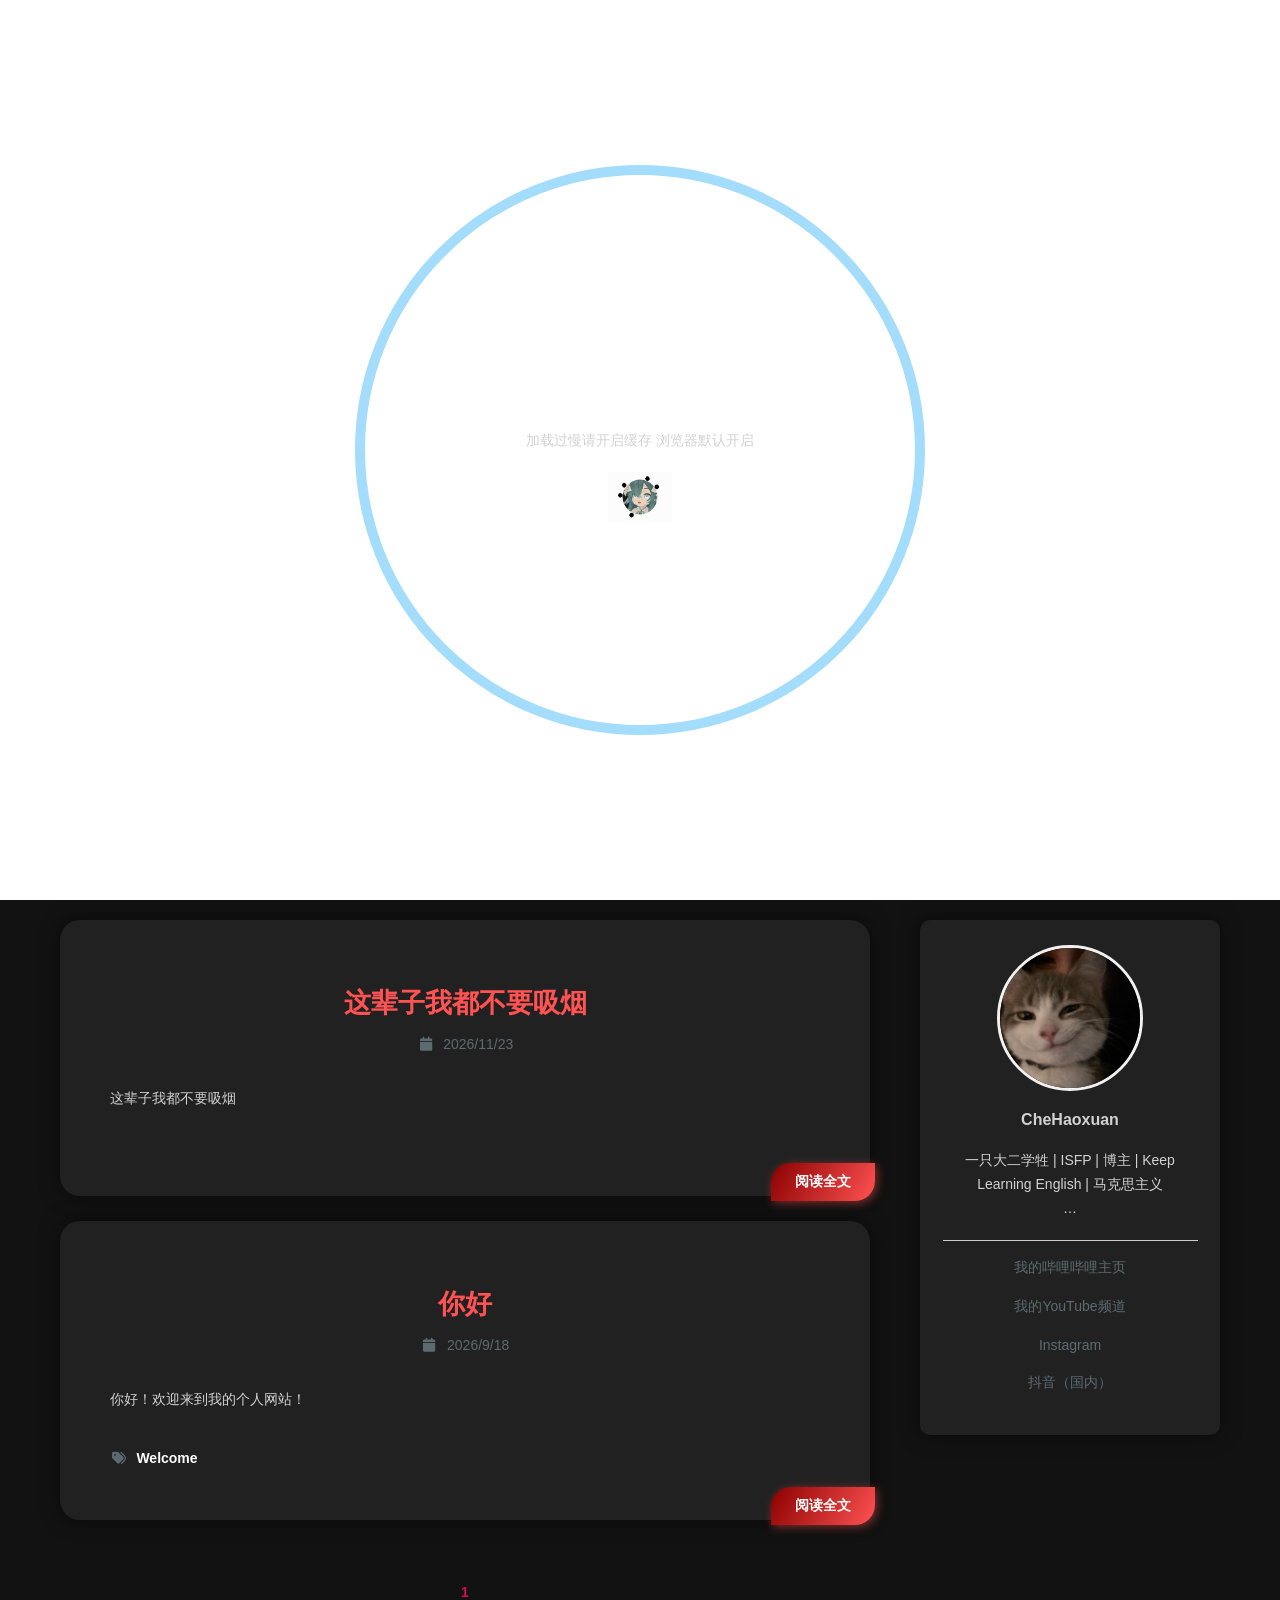
<file: index.html>
<!DOCTYPE html>
<html lang="zh">
<head>
    <meta charset="utf-8" />
    <title>Che&#39;s Terminal</title>
    <meta name="author" content="CheHaoxuan" />
    <meta name="description" content="向着星辰与深渊，欢迎来到车车的个人博客网站。" />
    <meta name="keywords" content="" />
    <meta
        name="viewport"
        content="width=device-width, initial-scale=1.0, maximum-scale=1.0, user-scalable=0"
    />
    <link rel="icon" href="/images/avatar.jpg" />
    <link rel="manifest" href="/manifest.webmanifest" />
    <meta name="theme-color" content="#121212" />
    <meta name="mobile-web-app-capable" content="yes" />
    <meta name="apple-mobile-web-app-capable" content="yes" />
    <meta name="apple-mobile-web-app-status-bar-style" content="black" />
    <meta name="apple-mobile-web-app-title" content="Che's Terminal" />
    <link rel="apple-touch-icon" sizes="180x180" href="/icons/icon-180.png" />
    <link rel="preconnect" href="https://s4.zstatic.net" />
<script src="https://s4.zstatic.net/ajax/libs/vue/3.3.7/vue.global.prod.min.js"></script>
<link rel="stylesheet" href="https://s4.zstatic.net/ajax/libs/font-awesome/6.4.2/css/all.min.css" />
<link rel="preconnect" href="https://fonts.googleapis.cn" />
<link rel="preconnect" href="https://fonts.gstatic.cn" crossorigin />
<link
    rel="stylesheet"
    href="https://fonts.googleapis.cn/css2?family=Fira+Code:wght@400;500;600;700&family=Lexend:wght@400;500;600;700;800;900&family=Noto+Sans+SC:wght@400;500;600;700;800;900&display=swap"
/>
<script> const mixins = {}; </script>

<script src="https://polyfill.alicdn.com/v3/polyfill.min.js?features=default"></script>


<script src="https://s4.zstatic.net/ajax/libs/highlight.js/11.9.0/highlight.min.js"></script>
<script src="https://s4.zstatic.net/ajax/libs/highlightjs-line-numbers.js/2.8.0/highlightjs-line-numbers.min.js"></script>
<link
    rel="stylesheet"
    href="https://s4.zstatic.net/ajax/libs/highlight.js/11.9.0/styles/github.min.css"
/>
<script src="/js/lib/highlight.js"></script>



<script src="/js/lib/preview.js"></script>





<script src="/js/lib/home.js"></script>

<link rel="stylesheet" href="/css/main.css?v=20261123" />

<meta name="generator" content="Hexo 8.1.2"></head>
<body>
    <div id="layout">
        <transition name="fade">
            <div id="loading" v-show="loading">
                <div id="loading-circle">
                    <h2>LOADING</h2>
                    <p>加载过慢请开启缓存 浏览器默认开启</p>
                    <img src="/images/loading.gif" />
                </div>
            </div>
        </transition>
        <div id="menu" :class="{ hidden: hiddenMenu, 'menu-color': menuColor}">
    <nav id="desktop-menu">
        <a class="title" href="/">
            <span>CHE&#39;S TERMINAL</span>
        </a>
        
        <a href="/">
            <i class="fa-solid fa-house fa-fw"></i>
            <span>&ensp;主页</span>
        </a>
        
        <a href="/archives">
            <i class="fa-solid fa-box-archive fa-fw"></i>
            <span>&ensp;所有文章</span>
        </a>
        
        <a href="/categories">
            <i class="fa-solid fa-bookmark fa-fw"></i>
            <span>&ensp;书签页</span>
        </a>
        
        <a href="/software">
            <i class="fa-solid fa-toolbox fa-fw"></i>
            <span>&ensp;软件分享</span>
        </a>
        
        <a href="/about">
            <i class="fa-solid fa-id-card fa-fw"></i>
            <span>&ensp;关于本站</span>
        </a>
        
    </nav>
    <nav id="mobile-menu">
        <div class="title" @click="showMenuItems = !showMenuItems">
            <i class="fa-solid fa-bars fa-fw"></i>
            <span>&emsp;CHE&#39;S TERMINAL</span>
        </div>
        <transition name="slide">
            <div class="items" v-show="showMenuItems">
                
                <a href="/">
                    <div class="item">
                        <div style="min-width: 20px; max-width: 50px; width: 10%">
                            <i class="fa-solid fa-house fa-fw"></i>
                        </div>
                        <div style="min-width: 100px; max-width: 150%; width: 20%">主页</div>
                    </div>
                </a>
                
                <a href="/archives">
                    <div class="item">
                        <div style="min-width: 20px; max-width: 50px; width: 10%">
                            <i class="fa-solid fa-box-archive fa-fw"></i>
                        </div>
                        <div style="min-width: 100px; max-width: 150%; width: 20%">所有文章</div>
                    </div>
                </a>
                
                <a href="/categories">
                    <div class="item">
                        <div style="min-width: 20px; max-width: 50px; width: 10%">
                            <i class="fa-solid fa-bookmark fa-fw"></i>
                        </div>
                        <div style="min-width: 100px; max-width: 150%; width: 20%">书签页</div>
                    </div>
                </a>
                
                <a href="/software">
                    <div class="item">
                        <div style="min-width: 20px; max-width: 50px; width: 10%">
                            <i class="fa-solid fa-toolbox fa-fw"></i>
                        </div>
                        <div style="min-width: 100px; max-width: 150%; width: 20%">软件分享</div>
                    </div>
                </a>
                
                <a href="/about">
                    <div class="item">
                        <div style="min-width: 20px; max-width: 50px; width: 10%">
                            <i class="fa-solid fa-id-card fa-fw"></i>
                        </div>
                        <div style="min-width: 100px; max-width: 150%; width: 20%">关于本站</div>
                    </div>
                </a>
                
            </div>
        </transition>
    </nav>
</div>
<transition name="fade">
    <div id="menu-curtain" @click="showMenuItems = !showMenuItems" v-show="showMenuItems"></div>
</transition>

        <div id="main" :class="loading ? 'into-enter-from': 'into-enter-active'">
            <div id="home-head">
    <div
        id="home-background"
        ref="homeBackground"
        data-images="/images/background.jpg"
    ></div>
    <div id="home-info" @click="homeClick">
        <span class="loop"></span>
        <span class="loop"></span>
        <span class="loop"></span>
        <span class="loop"></span>
        <span class="info">
            <div class="wrap">
                <h1>Che&#39;s Terminal</h1>
                <h3>Welcome to the Website of Che</h3>
                <h5>向着星辰与深渊，欢迎来到车车的个人博客网站。</h5>
            </div>
        </span>
    </div>
</div>
<div
    id="home-posts-wrap"
    ref="homePostsWrap"
    true
>
    <div id="home-posts">
        

<div class="post">
    <a href="/2026/11/23/%E8%BF%99%E8%BE%88%E5%AD%90%E6%88%91%E9%83%BD%E4%B8%8D%E8%A6%81%E5%90%B8%E7%83%9F/">
        <h2 class="post-title">这辈子我都不要吸烟</h2>
    </a>
    <div class="category-and-date">
        
        <span class="date">
            <span class="icon">
                <i class="fa-solid fa-calendar fa-fw"></i>
            </span>
            2026/11/23
        </span>
        
        
    </div>
    <div class="description">
        <div class="content" v-pre>
            
            <p>这辈子我都不要吸烟</p>

            
        </div>
    </div>
    <div class="post-tags">
        
        
        
    </div>
    <a href="/2026/11/23/%E8%BF%99%E8%BE%88%E5%AD%90%E6%88%91%E9%83%BD%E4%B8%8D%E8%A6%81%E5%90%B8%E7%83%9F/" class="go-post">阅读全文</a>
</div>

<div class="post">
    <a href="/2026/09/18/%E4%BD%A0%E5%A5%BD%E5%91%80/">
        <h2 class="post-title">你好</h2>
    </a>
    <div class="category-and-date">
        
        <span class="date">
            <span class="icon">
                <i class="fa-solid fa-calendar fa-fw"></i>
            </span>
            2026/9/18
        </span>
        
        
    </div>
    <div class="description">
        <div class="content" v-pre>
            
            <p>你好！欢迎来到我的个人网站！</p>

            
        </div>
    </div>
    <div class="post-tags">
        
        <span class="icon">
            <i class="fa-solid fa-tags fa-fw"></i>
        </span>
        
        
        
        <span class="tag">
            
            <a href="/tags/Welcome/" style="color: #ffffff">Welcome</a>
        </span>
        
    </div>
    <a href="/2026/09/18/%E4%BD%A0%E5%A5%BD%E5%91%80/" class="go-post">阅读全文</a>
</div>


        <div class="page-current">
    
    <span class="current">1</span>
    
    
    
    
</div>

    </div>
    
    <div id="home-card">
        <div id="card-style">
    <div id="card-div">
        <div class="avatar">
            <img src="/images/avatar.jpg" alt="avatar" />
        </div>
        <div class="name">CheHaoxuan</div>
        <div class="description">
            <p>一只大二学牲 | ISFP | 博主 | Keep Learning English | 马克思主义<br>…</p>

        </div>
        
        
        <div class="friend-links">
            
            <div class="friend-link">
                <a target="_blank" rel="noopener" href="https://space.bilibili.com/166542404">我的哔哩哔哩主页</a>
            </div>
            
            <div class="friend-link">
                <a target="_blank" rel="noopener" href="https://www.youtube.com/@CheHaoxuan">我的YouTube频道</a>
            </div>
            
            <div class="friend-link">
                <a target="_blank" rel="noopener" href="https://www.instagram.com/chehaoxuan0328">Instagram</a>
            </div>
            
            <div class="friend-link">
                <a target="_blank" rel="noopener" href="https://v.douyin.com/QhON5Tm0ZVA/">抖音（国内）</a>
            </div>
            
        </div>
        
    </div>
</div>

    </div>
    
</div>

            <footer id="footer">
    <div id="footer-wrap">
        <div>
            &copy;
            2022 - 2026 Che&#39;s Terminal
            <span id="footer-icon">
                <i class="fa-solid fa-font-awesome fa-fw"></i>
            </span>
            &commat;CheHaoxuan
        </div>
        <div>
            Based on the <a target="_blank" rel="noopener" href="https://hexo.io">Hexo Engine</a> &amp;
            <a target="_blank" rel="noopener" href="https://github.com/theme-particlex/hexo-theme-particlex">ParticleX Theme</a>
        </div>
        
    </div>
</footer>

        </div>
        
        <transition name="fade">
            <div id="preview" ref="preview" v-show="previewShow">
                <img id="preview-content" ref="previewContent" />
            </div>
        </transition>
        
    </div>
    <script src="/js/main.js"></script>
    
    
    <script>
        if ("serviceWorker" in navigator) {
            window.addEventListener("load", () => {
                navigator.serviceWorker.register("/sw.js").catch(() => {});
            });
        }
    </script>
</body>
</html>
</file>
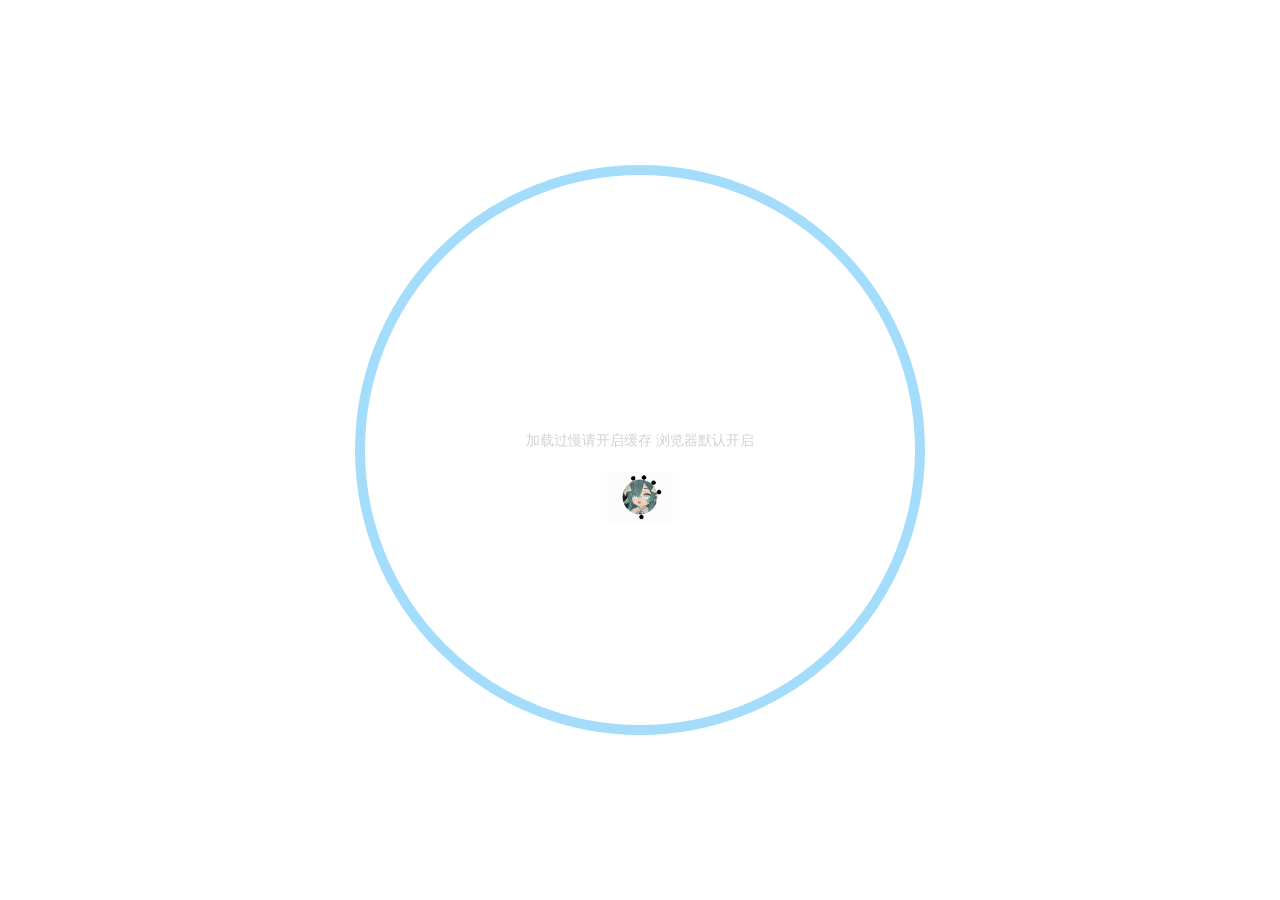
<file: about/index.html>
<!DOCTYPE html>
<html lang="zh">
<head>
    <meta charset="utf-8" />
    <title>关于本站 | Che&#39;s Terminal</title>
    <meta name="author" content="CheHaoxuan" />
    <meta name="description" content="向着星辰与深渊，欢迎来到车车的个人博客网站。" />
    <meta name="keywords" content="" />
    <meta
        name="viewport"
        content="width=device-width, initial-scale=1.0, maximum-scale=1.0, user-scalable=0"
    />
    <link rel="icon" href="/images/avatar.jpg" />
    <link rel="manifest" href="/manifest.webmanifest" />
    <meta name="theme-color" content="#121212" />
    <meta name="mobile-web-app-capable" content="yes" />
    <meta name="apple-mobile-web-app-capable" content="yes" />
    <meta name="apple-mobile-web-app-status-bar-style" content="black" />
    <meta name="apple-mobile-web-app-title" content="Che's Terminal" />
    <link rel="apple-touch-icon" sizes="180x180" href="/icons/icon-180.png" />
    <link rel="preconnect" href="https://s4.zstatic.net" />
<script src="https://s4.zstatic.net/ajax/libs/vue/3.3.7/vue.global.prod.min.js"></script>
<link rel="stylesheet" href="https://s4.zstatic.net/ajax/libs/font-awesome/6.4.2/css/all.min.css" />
<link rel="preconnect" href="https://fonts.googleapis.cn" />
<link rel="preconnect" href="https://fonts.gstatic.cn" crossorigin />
<link
    rel="stylesheet"
    href="https://fonts.googleapis.cn/css2?family=Fira+Code:wght@400;500;600;700&family=Lexend:wght@400;500;600;700;800;900&family=Noto+Sans+SC:wght@400;500;600;700;800;900&display=swap"
/>
<script> const mixins = {}; </script>

<script src="https://polyfill.alicdn.com/v3/polyfill.min.js?features=default"></script>


<script src="https://s4.zstatic.net/ajax/libs/highlight.js/11.9.0/highlight.min.js"></script>
<script src="https://s4.zstatic.net/ajax/libs/highlightjs-line-numbers.js/2.8.0/highlightjs-line-numbers.min.js"></script>
<link
    rel="stylesheet"
    href="https://s4.zstatic.net/ajax/libs/highlight.js/11.9.0/styles/github.min.css"
/>
<script src="/js/lib/highlight.js"></script>



<script src="/js/lib/preview.js"></script>






<script src="https://s4.zstatic.net/ajax/libs/waline/2.15.8/waline.min.js"></script>
<link rel="stylesheet" href="https://s4.zstatic.net/ajax/libs/waline/2.15.8/waline.min.css" />
<link rel="stylesheet" href="https://s4.zstatic.net/ajax/libs/waline/2.15.8/waline-meta.min.css" />




<link rel="stylesheet" href="/css/main.css?v=20261123" />

<meta name="generator" content="Hexo 8.1.2"></head>
<body>
    <div id="layout">
        <transition name="fade">
            <div id="loading" v-show="loading">
                <div id="loading-circle">
                    <h2>LOADING</h2>
                    <p>加载过慢请开启缓存 浏览器默认开启</p>
                    <img src="/images/loading.gif" />
                </div>
            </div>
        </transition>
        <div id="menu" :class="{ hidden: hiddenMenu, 'menu-color': menuColor}">
    <nav id="desktop-menu">
        <a class="title" href="/">
            <span>CHE&#39;S TERMINAL</span>
        </a>
        
        <a href="/">
            <i class="fa-solid fa-house fa-fw"></i>
            <span>&ensp;主页</span>
        </a>
        
        <a href="/archives">
            <i class="fa-solid fa-box-archive fa-fw"></i>
            <span>&ensp;所有文章</span>
        </a>
        
        <a href="/categories">
            <i class="fa-solid fa-bookmark fa-fw"></i>
            <span>&ensp;书签页</span>
        </a>
        
        <a href="/software">
            <i class="fa-solid fa-toolbox fa-fw"></i>
            <span>&ensp;软件分享</span>
        </a>
        
        <a href="/about">
            <i class="fa-solid fa-id-card fa-fw"></i>
            <span>&ensp;关于本站</span>
        </a>
        
    </nav>
    <nav id="mobile-menu">
        <div class="title" @click="showMenuItems = !showMenuItems">
            <i class="fa-solid fa-bars fa-fw"></i>
            <span>&emsp;CHE&#39;S TERMINAL</span>
        </div>
        <transition name="slide">
            <div class="items" v-show="showMenuItems">
                
                <a href="/">
                    <div class="item">
                        <div style="min-width: 20px; max-width: 50px; width: 10%">
                            <i class="fa-solid fa-house fa-fw"></i>
                        </div>
                        <div style="min-width: 100px; max-width: 150%; width: 20%">主页</div>
                    </div>
                </a>
                
                <a href="/archives">
                    <div class="item">
                        <div style="min-width: 20px; max-width: 50px; width: 10%">
                            <i class="fa-solid fa-box-archive fa-fw"></i>
                        </div>
                        <div style="min-width: 100px; max-width: 150%; width: 20%">所有文章</div>
                    </div>
                </a>
                
                <a href="/categories">
                    <div class="item">
                        <div style="min-width: 20px; max-width: 50px; width: 10%">
                            <i class="fa-solid fa-bookmark fa-fw"></i>
                        </div>
                        <div style="min-width: 100px; max-width: 150%; width: 20%">书签页</div>
                    </div>
                </a>
                
                <a href="/software">
                    <div class="item">
                        <div style="min-width: 20px; max-width: 50px; width: 10%">
                            <i class="fa-solid fa-toolbox fa-fw"></i>
                        </div>
                        <div style="min-width: 100px; max-width: 150%; width: 20%">软件分享</div>
                    </div>
                </a>
                
                <a href="/about">
                    <div class="item">
                        <div style="min-width: 20px; max-width: 50px; width: 10%">
                            <i class="fa-solid fa-id-card fa-fw"></i>
                        </div>
                        <div style="min-width: 100px; max-width: 150%; width: 20%">关于本站</div>
                    </div>
                </a>
                
            </div>
        </transition>
    </nav>
</div>
<transition name="fade">
    <div id="menu-curtain" @click="showMenuItems = !showMenuItems" v-show="showMenuItems"></div>
</transition>

        <div id="main" :class="loading ? 'into-enter-from': 'into-enter-active'">
            <div class="article">
    <div>
        <h1>关于本站</h1>
    </div>
    <div class="info">
        <span class="date">
            <span class="icon">
                <i class="fa-solid fa-calendar fa-fw"></i>
            </span>
            2026/9/18
        </span>
        
        
    </div>
    
    <div class="content" v-pre>
        <p>先随便建着玩玩～</p>

    </div>
    
    
    
    
    
    <div id="comment">
        <div id="waline-container"></div>
    </div>
    
    
    
</div>

            <footer id="footer">
    <div id="footer-wrap">
        <div>
            &copy;
            2022 - 2026 Che&#39;s Terminal
            <span id="footer-icon">
                <i class="fa-solid fa-font-awesome fa-fw"></i>
            </span>
            &commat;CheHaoxuan
        </div>
        <div>
            Based on the <a target="_blank" rel="noopener" href="https://hexo.io">Hexo Engine</a> &amp;
            <a target="_blank" rel="noopener" href="https://github.com/theme-particlex/hexo-theme-particlex">ParticleX Theme</a>
        </div>
        
    </div>
</footer>

        </div>
        
        <transition name="fade">
            <div id="preview" ref="preview" v-show="previewShow">
                <img id="preview-content" ref="previewContent" />
            </div>
        </transition>
        
    </div>
    <script src="/js/main.js"></script>
    
    
    


<script>
    Waline.init({
        el: "#waline-container",
        serverURL: "https://che-waline.vercel.app",
        commentCount: true,
        pageview: false,
        emoji: "https://unpkg.com/@waline/emojis@1.2.0/weibo,https://unpkg.com/@waline/emojis@1.2.0/alus,https://unpkg.com/@waline/emojis@1.2.0/bilibili,https://unpkg.com/@waline/emojis@1.2.0/qq,https://unpkg.com/@waline/emojis@1.2.0/tieba,https://unpkg.com/@waline/emojis@1.2.0/tw-emoji".split(","),
        meta: "nick".split(","),
        requiredMeta: "nick".split(","),
        lang: "zh-CN",
        wordLimit: 0,
        pageSize: "10",
        login: "disable",
        
    });
</script>



    
    <script>
        if ("serviceWorker" in navigator) {
            window.addEventListener("load", () => {
                navigator.serviceWorker.register("/sw.js").catch(() => {});
            });
        }
    </script>
</body>
</html>
</file>
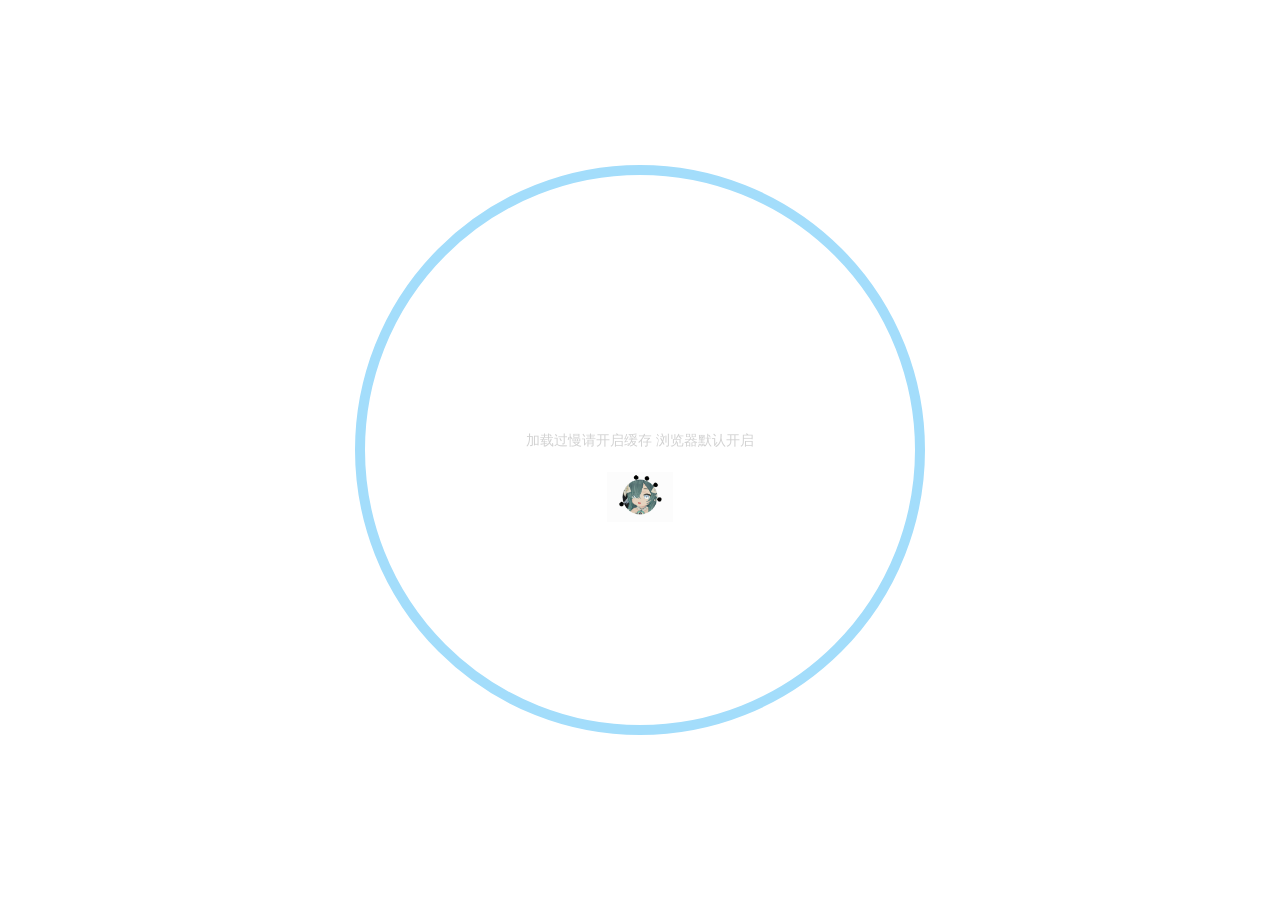
<file: archives/index.html>
<!DOCTYPE html>
<html lang="zh">
<head>
    <meta charset="utf-8" />
    <title>Archives | Che&#39;s Terminal</title>
    <meta name="author" content="CheHaoxuan" />
    <meta name="description" content="向着星辰与深渊，欢迎来到车车的个人博客网站。" />
    <meta name="keywords" content="" />
    <meta
        name="viewport"
        content="width=device-width, initial-scale=1.0, maximum-scale=1.0, user-scalable=0"
    />
    <link rel="icon" href="/images/avatar.jpg" />
    <link rel="manifest" href="/manifest.webmanifest" />
    <meta name="theme-color" content="#121212" />
    <meta name="mobile-web-app-capable" content="yes" />
    <meta name="apple-mobile-web-app-capable" content="yes" />
    <meta name="apple-mobile-web-app-status-bar-style" content="black" />
    <meta name="apple-mobile-web-app-title" content="Che's Terminal" />
    <link rel="apple-touch-icon" sizes="180x180" href="/icons/icon-180.png" />
    <link rel="preconnect" href="https://s4.zstatic.net" />
<script src="https://s4.zstatic.net/ajax/libs/vue/3.3.7/vue.global.prod.min.js"></script>
<link rel="stylesheet" href="https://s4.zstatic.net/ajax/libs/font-awesome/6.4.2/css/all.min.css" />
<link rel="preconnect" href="https://fonts.googleapis.cn" />
<link rel="preconnect" href="https://fonts.gstatic.cn" crossorigin />
<link
    rel="stylesheet"
    href="https://fonts.googleapis.cn/css2?family=Fira+Code:wght@400;500;600;700&family=Lexend:wght@400;500;600;700;800;900&family=Noto+Sans+SC:wght@400;500;600;700;800;900&display=swap"
/>
<script> const mixins = {}; </script>

<script src="https://polyfill.alicdn.com/v3/polyfill.min.js?features=default"></script>


<script src="https://s4.zstatic.net/ajax/libs/highlight.js/11.9.0/highlight.min.js"></script>
<script src="https://s4.zstatic.net/ajax/libs/highlightjs-line-numbers.js/2.8.0/highlightjs-line-numbers.min.js"></script>
<link
    rel="stylesheet"
    href="https://s4.zstatic.net/ajax/libs/highlight.js/11.9.0/styles/github.min.css"
/>
<script src="/js/lib/highlight.js"></script>



<script src="/js/lib/preview.js"></script>





<link rel="stylesheet" href="/css/main.css?v=20261123" />

<meta name="generator" content="Hexo 8.1.2"></head>
<body>
    <div id="layout">
        <transition name="fade">
            <div id="loading" v-show="loading">
                <div id="loading-circle">
                    <h2>LOADING</h2>
                    <p>加载过慢请开启缓存 浏览器默认开启</p>
                    <img src="/images/loading.gif" />
                </div>
            </div>
        </transition>
        <div id="menu" :class="{ hidden: hiddenMenu, 'menu-color': menuColor}">
    <nav id="desktop-menu">
        <a class="title" href="/">
            <span>CHE&#39;S TERMINAL</span>
        </a>
        
        <a href="/">
            <i class="fa-solid fa-house fa-fw"></i>
            <span>&ensp;主页</span>
        </a>
        
        <a href="/archives">
            <i class="fa-solid fa-box-archive fa-fw"></i>
            <span>&ensp;所有文章</span>
        </a>
        
        <a href="/categories">
            <i class="fa-solid fa-bookmark fa-fw"></i>
            <span>&ensp;书签页</span>
        </a>
        
        <a href="/software">
            <i class="fa-solid fa-toolbox fa-fw"></i>
            <span>&ensp;软件分享</span>
        </a>
        
        <a href="/about">
            <i class="fa-solid fa-id-card fa-fw"></i>
            <span>&ensp;关于本站</span>
        </a>
        
    </nav>
    <nav id="mobile-menu">
        <div class="title" @click="showMenuItems = !showMenuItems">
            <i class="fa-solid fa-bars fa-fw"></i>
            <span>&emsp;CHE&#39;S TERMINAL</span>
        </div>
        <transition name="slide">
            <div class="items" v-show="showMenuItems">
                
                <a href="/">
                    <div class="item">
                        <div style="min-width: 20px; max-width: 50px; width: 10%">
                            <i class="fa-solid fa-house fa-fw"></i>
                        </div>
                        <div style="min-width: 100px; max-width: 150%; width: 20%">主页</div>
                    </div>
                </a>
                
                <a href="/archives">
                    <div class="item">
                        <div style="min-width: 20px; max-width: 50px; width: 10%">
                            <i class="fa-solid fa-box-archive fa-fw"></i>
                        </div>
                        <div style="min-width: 100px; max-width: 150%; width: 20%">所有文章</div>
                    </div>
                </a>
                
                <a href="/categories">
                    <div class="item">
                        <div style="min-width: 20px; max-width: 50px; width: 10%">
                            <i class="fa-solid fa-bookmark fa-fw"></i>
                        </div>
                        <div style="min-width: 100px; max-width: 150%; width: 20%">书签页</div>
                    </div>
                </a>
                
                <a href="/software">
                    <div class="item">
                        <div style="min-width: 20px; max-width: 50px; width: 10%">
                            <i class="fa-solid fa-toolbox fa-fw"></i>
                        </div>
                        <div style="min-width: 100px; max-width: 150%; width: 20%">软件分享</div>
                    </div>
                </a>
                
                <a href="/about">
                    <div class="item">
                        <div style="min-width: 20px; max-width: 50px; width: 10%">
                            <i class="fa-solid fa-id-card fa-fw"></i>
                        </div>
                        <div style="min-width: 100px; max-width: 150%; width: 20%">关于本站</div>
                    </div>
                </a>
                
            </div>
        </transition>
    </nav>
</div>
<transition name="fade">
    <div id="menu-curtain" @click="showMenuItems = !showMenuItems" v-show="showMenuItems"></div>
</transition>

        <div id="main" :class="loading ? 'into-enter-from': 'into-enter-active'">
            
<div id="archives">
    
    <div id="timeline-wrap" ref="timeline">
        
        <div class="timeline" data-title="你好">
            <div class="timeline-tail"></div>
            <div class="timeline-content">
                <div class="item-time">2026/9/18</div>
                <a href="/2026/09/18/%E4%BD%A0%E5%A5%BD%E5%91%80/">
                    <h3>你好</h3>
                </a>
                <div class="info">
                    
                    
                    <span class="tags">
                        <span class="icon">
                            <i class="fa-solid fa-tags fa-fw"></i>
                        </span>
                        
                        
                        <span class="tag">
                            
                            <a href="/tags/Welcome/" style="color: #ff9800">
                                Welcome
                            </a>
                        </span>
                        
                    </span>
                    
                </div>
            </div>
        </div>
        
        <div class="timeline" data-title="这辈子我都不要吸烟">
            <div class="timeline-tail"></div>
            <div class="timeline-content">
                <div class="item-time">2026/11/23</div>
                <a href="/2026/11/23/%E8%BF%99%E8%BE%88%E5%AD%90%E6%88%91%E9%83%BD%E4%B8%8D%E8%A6%81%E5%90%B8%E7%83%9F/">
                    <h3>这辈子我都不要吸烟</h3>
                </a>
                <div class="info">
                    
                    
                </div>
            </div>
        </div>
        
    </div>
</div>

            <footer id="footer">
    <div id="footer-wrap">
        <div>
            &copy;
            2022 - 2026 Che&#39;s Terminal
            <span id="footer-icon">
                <i class="fa-solid fa-font-awesome fa-fw"></i>
            </span>
            &commat;CheHaoxuan
        </div>
        <div>
            Based on the <a target="_blank" rel="noopener" href="https://hexo.io">Hexo Engine</a> &amp;
            <a target="_blank" rel="noopener" href="https://github.com/theme-particlex/hexo-theme-particlex">ParticleX Theme</a>
        </div>
        
    </div>
</footer>

        </div>
        
        <transition name="fade">
            <div id="preview" ref="preview" v-show="previewShow">
                <img id="preview-content" ref="previewContent" />
            </div>
        </transition>
        
    </div>
    <script src="/js/main.js"></script>
    
    
    <script>
        if ("serviceWorker" in navigator) {
            window.addEventListener("load", () => {
                navigator.serviceWorker.register("/sw.js").catch(() => {});
            });
        }
    </script>
</body>
</html>
</file>
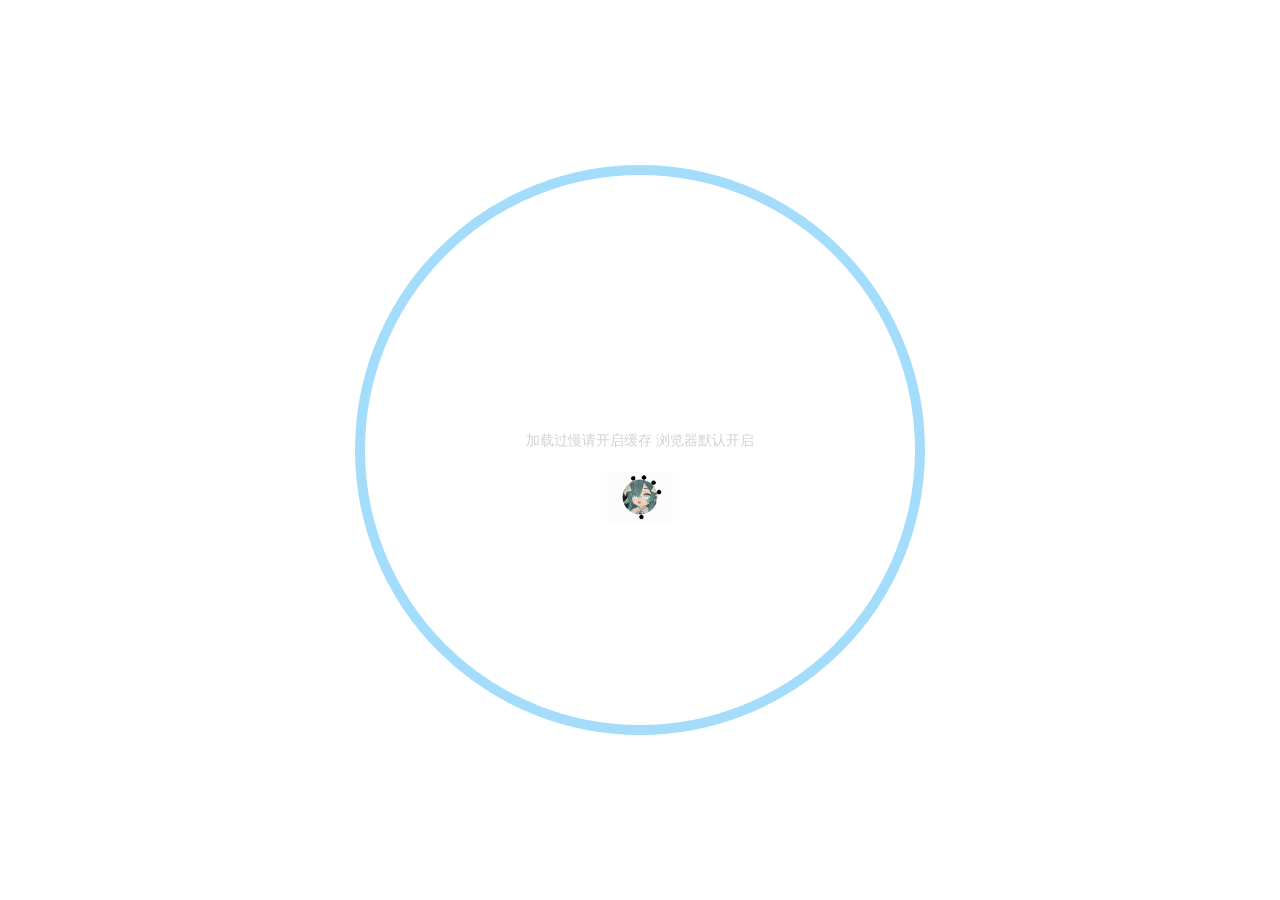
<file: categories/index.html>
<!DOCTYPE html>
<html lang="zh">
<head>
    <meta charset="utf-8" />
    <title>categories | Che&#39;s Terminal</title>
    <meta name="author" content="CheHaoxuan" />
    <meta name="description" content="向着星辰与深渊，欢迎来到车车的个人博客网站。" />
    <meta name="keywords" content="" />
    <meta
        name="viewport"
        content="width=device-width, initial-scale=1.0, maximum-scale=1.0, user-scalable=0"
    />
    <link rel="icon" href="/images/avatar.jpg" />
    <link rel="manifest" href="/manifest.webmanifest" />
    <meta name="theme-color" content="#121212" />
    <meta name="mobile-web-app-capable" content="yes" />
    <meta name="apple-mobile-web-app-capable" content="yes" />
    <meta name="apple-mobile-web-app-status-bar-style" content="black" />
    <meta name="apple-mobile-web-app-title" content="Che's Terminal" />
    <link rel="apple-touch-icon" sizes="180x180" href="/icons/icon-180.png" />
    <link rel="preconnect" href="https://s4.zstatic.net" />
<script src="https://s4.zstatic.net/ajax/libs/vue/3.3.7/vue.global.prod.min.js"></script>
<link rel="stylesheet" href="https://s4.zstatic.net/ajax/libs/font-awesome/6.4.2/css/all.min.css" />
<link rel="preconnect" href="https://fonts.googleapis.cn" />
<link rel="preconnect" href="https://fonts.gstatic.cn" crossorigin />
<link
    rel="stylesheet"
    href="https://fonts.googleapis.cn/css2?family=Fira+Code:wght@400;500;600;700&family=Lexend:wght@400;500;600;700;800;900&family=Noto+Sans+SC:wght@400;500;600;700;800;900&display=swap"
/>
<script> const mixins = {}; </script>

<script src="https://polyfill.alicdn.com/v3/polyfill.min.js?features=default"></script>


<script src="https://s4.zstatic.net/ajax/libs/highlight.js/11.9.0/highlight.min.js"></script>
<script src="https://s4.zstatic.net/ajax/libs/highlightjs-line-numbers.js/2.8.0/highlightjs-line-numbers.min.js"></script>
<link
    rel="stylesheet"
    href="https://s4.zstatic.net/ajax/libs/highlight.js/11.9.0/styles/github.min.css"
/>
<script src="/js/lib/highlight.js"></script>



<script src="/js/lib/preview.js"></script>





<link rel="stylesheet" href="/css/main.css?v=20261123" />

<meta name="generator" content="Hexo 8.1.2"></head>
<body>
    <div id="layout">
        <transition name="fade">
            <div id="loading" v-show="loading">
                <div id="loading-circle">
                    <h2>LOADING</h2>
                    <p>加载过慢请开启缓存 浏览器默认开启</p>
                    <img src="/images/loading.gif" />
                </div>
            </div>
        </transition>
        <div id="menu" :class="{ hidden: hiddenMenu, 'menu-color': menuColor}">
    <nav id="desktop-menu">
        <a class="title" href="/">
            <span>CHE&#39;S TERMINAL</span>
        </a>
        
        <a href="/">
            <i class="fa-solid fa-house fa-fw"></i>
            <span>&ensp;主页</span>
        </a>
        
        <a href="/archives">
            <i class="fa-solid fa-box-archive fa-fw"></i>
            <span>&ensp;所有文章</span>
        </a>
        
        <a href="/categories">
            <i class="fa-solid fa-bookmark fa-fw"></i>
            <span>&ensp;书签页</span>
        </a>
        
        <a href="/software">
            <i class="fa-solid fa-toolbox fa-fw"></i>
            <span>&ensp;软件分享</span>
        </a>
        
        <a href="/about">
            <i class="fa-solid fa-id-card fa-fw"></i>
            <span>&ensp;关于本站</span>
        </a>
        
    </nav>
    <nav id="mobile-menu">
        <div class="title" @click="showMenuItems = !showMenuItems">
            <i class="fa-solid fa-bars fa-fw"></i>
            <span>&emsp;CHE&#39;S TERMINAL</span>
        </div>
        <transition name="slide">
            <div class="items" v-show="showMenuItems">
                
                <a href="/">
                    <div class="item">
                        <div style="min-width: 20px; max-width: 50px; width: 10%">
                            <i class="fa-solid fa-house fa-fw"></i>
                        </div>
                        <div style="min-width: 100px; max-width: 150%; width: 20%">主页</div>
                    </div>
                </a>
                
                <a href="/archives">
                    <div class="item">
                        <div style="min-width: 20px; max-width: 50px; width: 10%">
                            <i class="fa-solid fa-box-archive fa-fw"></i>
                        </div>
                        <div style="min-width: 100px; max-width: 150%; width: 20%">所有文章</div>
                    </div>
                </a>
                
                <a href="/categories">
                    <div class="item">
                        <div style="min-width: 20px; max-width: 50px; width: 10%">
                            <i class="fa-solid fa-bookmark fa-fw"></i>
                        </div>
                        <div style="min-width: 100px; max-width: 150%; width: 20%">书签页</div>
                    </div>
                </a>
                
                <a href="/software">
                    <div class="item">
                        <div style="min-width: 20px; max-width: 50px; width: 10%">
                            <i class="fa-solid fa-toolbox fa-fw"></i>
                        </div>
                        <div style="min-width: 100px; max-width: 150%; width: 20%">软件分享</div>
                    </div>
                </a>
                
                <a href="/about">
                    <div class="item">
                        <div style="min-width: 20px; max-width: 50px; width: 10%">
                            <i class="fa-solid fa-id-card fa-fw"></i>
                        </div>
                        <div style="min-width: 100px; max-width: 150%; width: 20%">关于本站</div>
                    </div>
                </a>
                
            </div>
        </transition>
    </nav>
</div>
<transition name="fade">
    <div id="menu-curtain" @click="showMenuItems = !showMenuItems" v-show="showMenuItems"></div>
</transition>

        <div id="main" :class="loading ? 'into-enter-from': 'into-enter-active'">
            <div id="archives">
    
    <div class="categories-tags">
        
        
    </div>
    
</div>

            <footer id="footer">
    <div id="footer-wrap">
        <div>
            &copy;
            2022 - 2026 Che&#39;s Terminal
            <span id="footer-icon">
                <i class="fa-solid fa-font-awesome fa-fw"></i>
            </span>
            &commat;CheHaoxuan
        </div>
        <div>
            Based on the <a target="_blank" rel="noopener" href="https://hexo.io">Hexo Engine</a> &amp;
            <a target="_blank" rel="noopener" href="https://github.com/theme-particlex/hexo-theme-particlex">ParticleX Theme</a>
        </div>
        
    </div>
</footer>

        </div>
        
        <transition name="fade">
            <div id="preview" ref="preview" v-show="previewShow">
                <img id="preview-content" ref="previewContent" />
            </div>
        </transition>
        
    </div>
    <script src="/js/main.js"></script>
    
    
    <script>
        if ("serviceWorker" in navigator) {
            window.addEventListener("load", () => {
                navigator.serviceWorker.register("/sw.js").catch(() => {});
            });
        }
    </script>
</body>
</html>
</file>
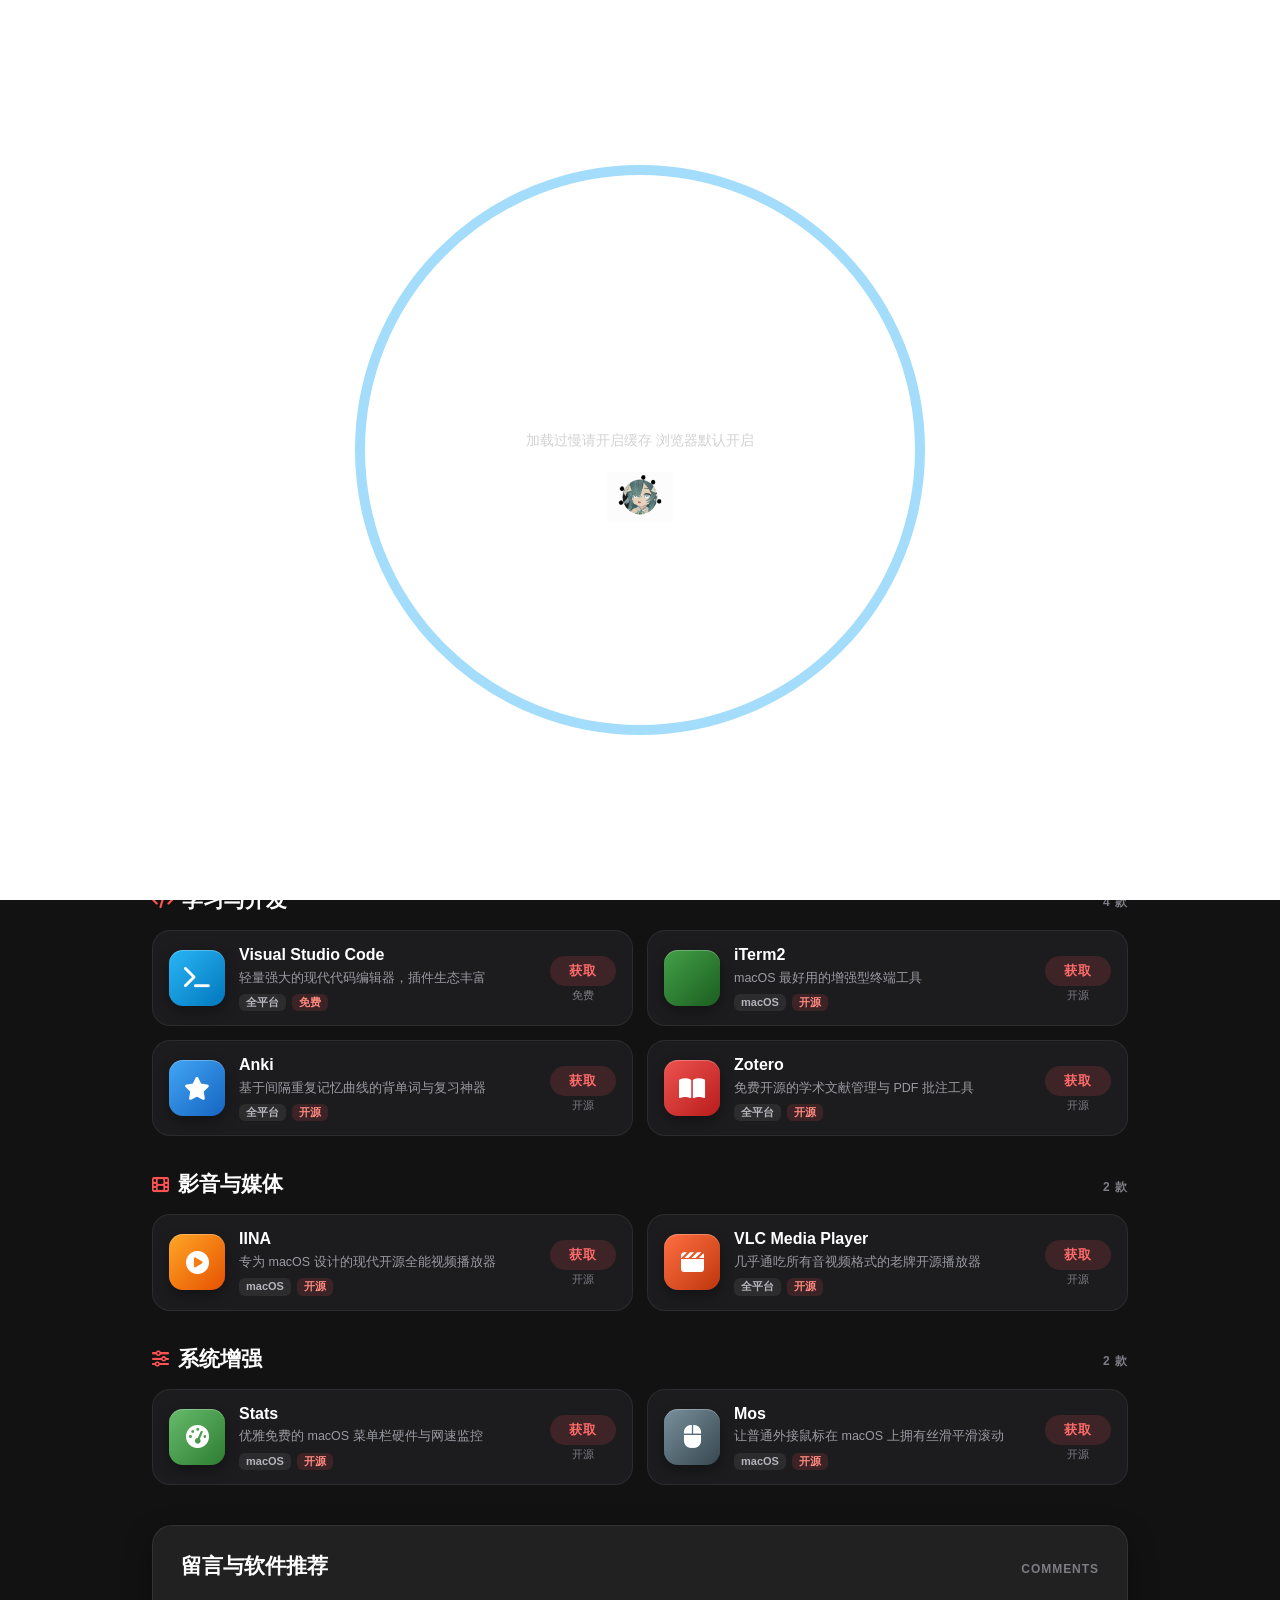
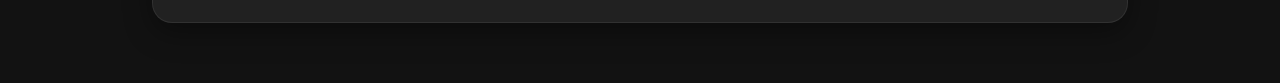
<file: software/index.html>
<!DOCTYPE html>
<html lang="zh">
<head>
    <meta charset="utf-8" />
    <title>软件分享 | Che&#39;s Terminal</title>
    <meta name="author" content="CheHaoxuan" />
    <meta name="description" content="向着星辰与深渊，欢迎来到车车的个人博客网站。" />
    <meta name="keywords" content="" />
    <meta
        name="viewport"
        content="width=device-width, initial-scale=1.0, maximum-scale=1.0, user-scalable=0"
    />
    <link rel="icon" href="/images/avatar.jpg" />
    <link rel="manifest" href="/manifest.webmanifest" />
    <meta name="theme-color" content="#121212" />
    <meta name="mobile-web-app-capable" content="yes" />
    <meta name="apple-mobile-web-app-capable" content="yes" />
    <meta name="apple-mobile-web-app-status-bar-style" content="black" />
    <meta name="apple-mobile-web-app-title" content="Che's Terminal" />
    <link rel="apple-touch-icon" sizes="180x180" href="/icons/icon-180.png" />
    <link rel="preconnect" href="https://s4.zstatic.net" />
<script src="https://s4.zstatic.net/ajax/libs/vue/3.3.7/vue.global.prod.min.js"></script>
<link rel="stylesheet" href="https://s4.zstatic.net/ajax/libs/font-awesome/6.4.2/css/all.min.css" />
<link rel="preconnect" href="https://fonts.googleapis.cn" />
<link rel="preconnect" href="https://fonts.gstatic.cn" crossorigin />
<link
    rel="stylesheet"
    href="https://fonts.googleapis.cn/css2?family=Fira+Code:wght@400;500;600;700&family=Lexend:wght@400;500;600;700;800;900&family=Noto+Sans+SC:wght@400;500;600;700;800;900&display=swap"
/>
<script> const mixins = {}; </script>

<script src="https://polyfill.alicdn.com/v3/polyfill.min.js?features=default"></script>


<script src="https://s4.zstatic.net/ajax/libs/highlight.js/11.9.0/highlight.min.js"></script>
<script src="https://s4.zstatic.net/ajax/libs/highlightjs-line-numbers.js/2.8.0/highlightjs-line-numbers.min.js"></script>
<link
    rel="stylesheet"
    href="https://s4.zstatic.net/ajax/libs/highlight.js/11.9.0/styles/github.min.css"
/>
<script src="/js/lib/highlight.js"></script>



<script src="/js/lib/preview.js"></script>






<script src="https://s4.zstatic.net/ajax/libs/waline/2.15.8/waline.min.js"></script>
<link rel="stylesheet" href="https://s4.zstatic.net/ajax/libs/waline/2.15.8/waline.min.css" />
<link rel="stylesheet" href="https://s4.zstatic.net/ajax/libs/waline/2.15.8/waline-meta.min.css" />




<link rel="stylesheet" href="/css/main.css?v=20261123" />

<meta name="generator" content="Hexo 8.1.2"></head>
<body>
    <div id="layout">
        <transition name="fade">
            <div id="loading" v-show="loading">
                <div id="loading-circle">
                    <h2>LOADING</h2>
                    <p>加载过慢请开启缓存 浏览器默认开启</p>
                    <img src="/images/loading.gif" />
                </div>
            </div>
        </transition>
        <div id="menu" :class="{ hidden: hiddenMenu, 'menu-color': menuColor}">
    <nav id="desktop-menu">
        <a class="title" href="/">
            <span>CHE&#39;S TERMINAL</span>
        </a>
        
        <a href="/">
            <i class="fa-solid fa-house fa-fw"></i>
            <span>&ensp;主页</span>
        </a>
        
        <a href="/archives">
            <i class="fa-solid fa-box-archive fa-fw"></i>
            <span>&ensp;所有文章</span>
        </a>
        
        <a href="/categories">
            <i class="fa-solid fa-bookmark fa-fw"></i>
            <span>&ensp;书签页</span>
        </a>
        
        <a href="/software">
            <i class="fa-solid fa-toolbox fa-fw"></i>
            <span>&ensp;软件分享</span>
        </a>
        
        <a href="/about">
            <i class="fa-solid fa-id-card fa-fw"></i>
            <span>&ensp;关于本站</span>
        </a>
        
    </nav>
    <nav id="mobile-menu">
        <div class="title" @click="showMenuItems = !showMenuItems">
            <i class="fa-solid fa-bars fa-fw"></i>
            <span>&emsp;CHE&#39;S TERMINAL</span>
        </div>
        <transition name="slide">
            <div class="items" v-show="showMenuItems">
                
                <a href="/">
                    <div class="item">
                        <div style="min-width: 20px; max-width: 50px; width: 10%">
                            <i class="fa-solid fa-house fa-fw"></i>
                        </div>
                        <div style="min-width: 100px; max-width: 150%; width: 20%">主页</div>
                    </div>
                </a>
                
                <a href="/archives">
                    <div class="item">
                        <div style="min-width: 20px; max-width: 50px; width: 10%">
                            <i class="fa-solid fa-box-archive fa-fw"></i>
                        </div>
                        <div style="min-width: 100px; max-width: 150%; width: 20%">所有文章</div>
                    </div>
                </a>
                
                <a href="/categories">
                    <div class="item">
                        <div style="min-width: 20px; max-width: 50px; width: 10%">
                            <i class="fa-solid fa-bookmark fa-fw"></i>
                        </div>
                        <div style="min-width: 100px; max-width: 150%; width: 20%">书签页</div>
                    </div>
                </a>
                
                <a href="/software">
                    <div class="item">
                        <div style="min-width: 20px; max-width: 50px; width: 10%">
                            <i class="fa-solid fa-toolbox fa-fw"></i>
                        </div>
                        <div style="min-width: 100px; max-width: 150%; width: 20%">软件分享</div>
                    </div>
                </a>
                
                <a href="/about">
                    <div class="item">
                        <div style="min-width: 20px; max-width: 50px; width: 10%">
                            <i class="fa-solid fa-id-card fa-fw"></i>
                        </div>
                        <div style="min-width: 100px; max-width: 150%; width: 20%">关于本站</div>
                    </div>
                </a>
                
            </div>
        </transition>
    </nav>
</div>
<transition name="fade">
    <div id="menu-curtain" @click="showMenuItems = !showMenuItems" v-show="showMenuItems"></div>
</transition>

        <div id="main" :class="loading ? 'into-enter-from': 'into-enter-active'">
            
<div id="software-store" v-pre>
    <header class="store-hero">
        <div class="store-hero-text">
            <div class="store-eyebrow">APP STORE · 精选专栏</div>
            <h1 class="store-title">软件分享</h1>
            <p class="store-subtitle">
                收录日常自用、顺手好用的效率与跨平台软件，持续更新
                <span class="store-total-badge">共 12 款</span>
            </p>
        </div>
        <div class="store-search-wrap">
            <i class="fa-solid fa-magnifying-glass store-search-icon"></i>
            <input
                id="store-search-input"
                type="text"
                placeholder="搜索软件名、简介或平台…"
                autocomplete="off"
            />
            <button id="store-search-clear" type="button" aria-label="清空搜索" hidden>
                <i class="fa-solid fa-circle-xmark"></i>
            </button>
        </div>
    </header>

    <nav class="store-tabs" aria-label="软件分类筛选">
        <button class="store-tab active" type="button" data-category="all">
            <i class="fa-solid fa-border-all"></i>
            <span>探索全部</span>
        </button>
        
        <button class="store-tab" type="button" data-category="效率工具">
            
            <i class="fa-solid fa-wand-magic-sparkles"></i>
            
            <span>效率工具</span>
        </button>
        
        <button class="store-tab" type="button" data-category="学习与开发">
            
            <i class="fa-solid fa-code"></i>
            
            <span>学习与开发</span>
        </button>
        
        <button class="store-tab" type="button" data-category="影音与媒体">
            
            <i class="fa-solid fa-film"></i>
            
            <span>影音与媒体</span>
        </button>
        
        <button class="store-tab" type="button" data-category="系统增强">
            
            <i class="fa-solid fa-sliders"></i>
            
            <span>系统增强</span>
        </button>
        
    </nav>

    
    <section class="store-featured-section" id="store-featured">
        <div class="store-section-head">
            <h2>编辑精选</h2>
            <span class="store-section-hint">TODAY</span>
        </div>
        <div class="store-featured-grid">
            
            <article class="featured-card" style="background: linear-gradient(135deg, rgba(255, 82, 82, 0.20) 0%, rgba(30, 30, 34, 0.95) 65%);">
                <div class="featured-body">
                    <span class="featured-tag">编辑精选</span>
                    <h3 class="featured-name">Raycast</h3>
                    <p class="featured-desc">替代系统聚焦搜索，集剪贴板历史、窗口管理、快速计算与海量插件于一身。</p>
                </div>
                <div class="featured-footer">
                    <div class="app-squircle app-squircle-sm" style="background: linear-gradient(135deg, #ff5252 0%, #c62828 100%);">
                        
                        <i class="fa-solid fa-bolt"></i>
                        
                    </div>
                    <div class="featured-app-meta">
                        <div class="featured-app-title">Raycast</div>
                        <div class="featured-app-sub">macOS · macOS 终极效率启动器</div>
                    </div>
                    <div class="app-action">
                        <a class="app-get-btn" href="https://www.raycast.com/" target="_blank" rel="noopener noreferrer">获取</a>
                        <span class="app-price-note">免费</span>
                    </div>
                </div>
            </article>
            
            <article class="featured-card" style="background: linear-gradient(135deg, rgba(38, 198, 218, 0.18) 0%, rgba(30, 30, 34, 0.95) 65%);">
                <div class="featured-body">
                    <span class="featured-tag">开源神器</span>
                    <h3 class="featured-name">LocalSend</h3>
                    <p class="featured-desc">开源免费、无需联网与登录，在 Mac、Windows、iPhone 与安卓之间高速互传文件。</p>
                </div>
                <div class="featured-footer">
                    <div class="app-squircle app-squircle-sm" style="background: linear-gradient(135deg, #26c6da 0%, #00838f 100%);">
                        
                        <i class="fa-solid fa-paper-plane"></i>
                        
                    </div>
                    <div class="featured-app-meta">
                        <div class="featured-app-title">LocalSend</div>
                        <div class="featured-app-sub">全平台 · 跨平台局域网文件快传</div>
                    </div>
                    <div class="app-action">
                        <a class="app-get-btn" href="https://localsend.org/" target="_blank" rel="noopener noreferrer">获取</a>
                        <span class="app-price-note">开源免费</span>
                    </div>
                </div>
            </article>
            
        </div>
    </section>
    

    <div id="store-shelves">
        
        <section class="store-shelf" data-shelf="效率工具">
            <div class="store-section-head">
                <h2>
                    
                    <i class="fa-solid fa-wand-magic-sparkles shelf-icon"></i>
                    
                    效率工具
                </h2>
                <span class="store-section-count">4 款</span>
            </div>
            <div class="store-app-grid">
                
                <article
                    class="app-row"
                    data-search="raycast 极速启动器、剪贴板历史与插件生态 macos 免费 效率工具"
                >
                    <div class="app-squircle" style="background: linear-gradient(135deg, #ff5252 0%, #c62828 100%);">
                        
                        <i class="fa-solid fa-bolt"></i>
                        
                    </div>
                    <div class="app-info">
                        <h3 class="app-name">Raycast</h3>
                        <p class="app-subtitle">极速启动器、剪贴板历史与插件生态</p>
                        <div class="app-badges">
                            
                            <span class="app-badge">macOS</span>
                            
                            
                            <span class="app-badge app-badge-accent">免费</span>
                            
                        </div>
                    </div>
                    <div class="app-action">
                        <a class="app-get-btn" href="https://www.raycast.com/" target="_blank" rel="noopener noreferrer">获取</a>
                        <span class="app-price-note">免费</span>
                    </div>
                </article>
                
                <article
                    class="app-row"
                    data-search="localsend 开源跨平台局域网文件互传，替代隔空投送 全平台 开源 效率工具"
                >
                    <div class="app-squircle" style="background: linear-gradient(135deg, #26c6da 0%, #00838f 100%);">
                        
                        <i class="fa-solid fa-paper-plane"></i>
                        
                    </div>
                    <div class="app-info">
                        <h3 class="app-name">LocalSend</h3>
                        <p class="app-subtitle">开源跨平台局域网文件互传，替代隔空投送</p>
                        <div class="app-badges">
                            
                            <span class="app-badge">全平台</span>
                            
                            
                            <span class="app-badge app-badge-accent">开源</span>
                            
                        </div>
                    </div>
                    <div class="app-action">
                        <a class="app-get-btn" href="https://localsend.org/" target="_blank" rel="noopener noreferrer">获取</a>
                        <span class="app-price-note">开源</span>
                    </div>
                </article>
                
                <article
                    class="app-row"
                    data-search="bob / pot 划词翻译与 ocr 截图识字，外语阅读利器 全平台 开源 效率工具"
                >
                    <div class="app-squircle" style="background: linear-gradient(135deg, #5c6bc0 0%, #283593 100%);">
                        
                        <i class="fa-solid fa-language"></i>
                        
                    </div>
                    <div class="app-info">
                        <h3 class="app-name">Bob / Pot</h3>
                        <p class="app-subtitle">划词翻译与 OCR 截图识字，外语阅读利器</p>
                        <div class="app-badges">
                            
                            <span class="app-badge">全平台</span>
                            
                            
                            <span class="app-badge app-badge-accent">开源</span>
                            
                        </div>
                    </div>
                    <div class="app-action">
                        <a class="app-get-btn" href="https://pot-app.com/" target="_blank" rel="noopener noreferrer">获取</a>
                        <span class="app-price-note">开源</span>
                    </div>
                </article>
                
                <article
                    class="app-row"
                    data-search="obsidian 本地优先的双向链接 markdown 知识库 全平台 免费 效率工具"
                >
                    <div class="app-squircle" style="background: linear-gradient(135deg, #ab47bc 0%, #4a148c 100%);">
                        
                        <i class="fa-solid fa-gem"></i>
                        
                    </div>
                    <div class="app-info">
                        <h3 class="app-name">Obsidian</h3>
                        <p class="app-subtitle">本地优先的双向链接 Markdown 知识库</p>
                        <div class="app-badges">
                            
                            <span class="app-badge">全平台</span>
                            
                            
                            <span class="app-badge app-badge-accent">免费</span>
                            
                        </div>
                    </div>
                    <div class="app-action">
                        <a class="app-get-btn" href="https://obsidian.md/" target="_blank" rel="noopener noreferrer">获取</a>
                        <span class="app-price-note">免费</span>
                    </div>
                </article>
                
            </div>
        </section>
        
        <section class="store-shelf" data-shelf="学习与开发">
            <div class="store-section-head">
                <h2>
                    
                    <i class="fa-solid fa-code shelf-icon"></i>
                    
                    学习与开发
                </h2>
                <span class="store-section-count">4 款</span>
            </div>
            <div class="store-app-grid">
                
                <article
                    class="app-row"
                    data-search="visual studio code 轻量强大的现代代码编辑器，插件生态丰富 全平台 免费 学习与开发"
                >
                    <div class="app-squircle" style="background: linear-gradient(135deg, #29b6f6 0%, #0277bd 100%);">
                        
                        <i class="fa-solid fa-terminal"></i>
                        
                    </div>
                    <div class="app-info">
                        <h3 class="app-name">Visual Studio Code</h3>
                        <p class="app-subtitle">轻量强大的现代代码编辑器，插件生态丰富</p>
                        <div class="app-badges">
                            
                            <span class="app-badge">全平台</span>
                            
                            
                            <span class="app-badge app-badge-accent">免费</span>
                            
                        </div>
                    </div>
                    <div class="app-action">
                        <a class="app-get-btn" href="https://code.visualstudio.com/" target="_blank" rel="noopener noreferrer">获取</a>
                        <span class="app-price-note">免费</span>
                    </div>
                </article>
                
                <article
                    class="app-row"
                    data-search="iterm2 macos 最好用的增强型终端工具 macos 开源 学习与开发"
                >
                    <div class="app-squircle" style="background: linear-gradient(135deg, #43a047 0%, #1b5e20 100%);">
                        
                        <i class="fa-solid fa-square-terminal"></i>
                        
                    </div>
                    <div class="app-info">
                        <h3 class="app-name">iTerm2</h3>
                        <p class="app-subtitle">macOS 最好用的增强型终端工具</p>
                        <div class="app-badges">
                            
                            <span class="app-badge">macOS</span>
                            
                            
                            <span class="app-badge app-badge-accent">开源</span>
                            
                        </div>
                    </div>
                    <div class="app-action">
                        <a class="app-get-btn" href="https://iterm2.com/" target="_blank" rel="noopener noreferrer">获取</a>
                        <span class="app-price-note">开源</span>
                    </div>
                </article>
                
                <article
                    class="app-row"
                    data-search="anki 基于间隔重复记忆曲线的背单词与复习神器 全平台 开源 学习与开发"
                >
                    <div class="app-squircle" style="background: linear-gradient(135deg, #42a5f5 0%, #1565c0 100%);">
                        
                        <i class="fa-solid fa-star"></i>
                        
                    </div>
                    <div class="app-info">
                        <h3 class="app-name">Anki</h3>
                        <p class="app-subtitle">基于间隔重复记忆曲线的背单词与复习神器</p>
                        <div class="app-badges">
                            
                            <span class="app-badge">全平台</span>
                            
                            
                            <span class="app-badge app-badge-accent">开源</span>
                            
                        </div>
                    </div>
                    <div class="app-action">
                        <a class="app-get-btn" href="https://apps.ankiweb.net/" target="_blank" rel="noopener noreferrer">获取</a>
                        <span class="app-price-note">开源</span>
                    </div>
                </article>
                
                <article
                    class="app-row"
                    data-search="zotero 免费开源的学术文献管理与 pdf 批注工具 全平台 开源 学习与开发"
                >
                    <div class="app-squircle" style="background: linear-gradient(135deg, #ef5350 0%, #b71c1c 100%);">
                        
                        <i class="fa-solid fa-book-open"></i>
                        
                    </div>
                    <div class="app-info">
                        <h3 class="app-name">Zotero</h3>
                        <p class="app-subtitle">免费开源的学术文献管理与 PDF 批注工具</p>
                        <div class="app-badges">
                            
                            <span class="app-badge">全平台</span>
                            
                            
                            <span class="app-badge app-badge-accent">开源</span>
                            
                        </div>
                    </div>
                    <div class="app-action">
                        <a class="app-get-btn" href="https://www.zotero.org/" target="_blank" rel="noopener noreferrer">获取</a>
                        <span class="app-price-note">开源</span>
                    </div>
                </article>
                
            </div>
        </section>
        
        <section class="store-shelf" data-shelf="影音与媒体">
            <div class="store-section-head">
                <h2>
                    
                    <i class="fa-solid fa-film shelf-icon"></i>
                    
                    影音与媒体
                </h2>
                <span class="store-section-count">2 款</span>
            </div>
            <div class="store-app-grid">
                
                <article
                    class="app-row"
                    data-search="iina 专为 macos 设计的现代开源全能视频播放器 macos 开源 影音与媒体"
                >
                    <div class="app-squircle" style="background: linear-gradient(135deg, #ffa726 0%, #e65100 100%);">
                        
                        <i class="fa-solid fa-circle-play"></i>
                        
                    </div>
                    <div class="app-info">
                        <h3 class="app-name">IINA</h3>
                        <p class="app-subtitle">专为 macOS 设计的现代开源全能视频播放器</p>
                        <div class="app-badges">
                            
                            <span class="app-badge">macOS</span>
                            
                            
                            <span class="app-badge app-badge-accent">开源</span>
                            
                        </div>
                    </div>
                    <div class="app-action">
                        <a class="app-get-btn" href="https://iina.io/" target="_blank" rel="noopener noreferrer">获取</a>
                        <span class="app-price-note">开源</span>
                    </div>
                </article>
                
                <article
                    class="app-row"
                    data-search="vlc media player 几乎通吃所有音视频格式的老牌开源播放器 全平台 开源 影音与媒体"
                >
                    <div class="app-squircle" style="background: linear-gradient(135deg, #ff7043 0%, #bf360c 100%);">
                        
                        <i class="fa-solid fa-clapperboard"></i>
                        
                    </div>
                    <div class="app-info">
                        <h3 class="app-name">VLC Media Player</h3>
                        <p class="app-subtitle">几乎通吃所有音视频格式的老牌开源播放器</p>
                        <div class="app-badges">
                            
                            <span class="app-badge">全平台</span>
                            
                            
                            <span class="app-badge app-badge-accent">开源</span>
                            
                        </div>
                    </div>
                    <div class="app-action">
                        <a class="app-get-btn" href="https://www.videolan.org/" target="_blank" rel="noopener noreferrer">获取</a>
                        <span class="app-price-note">开源</span>
                    </div>
                </article>
                
            </div>
        </section>
        
        <section class="store-shelf" data-shelf="系统增强">
            <div class="store-section-head">
                <h2>
                    
                    <i class="fa-solid fa-sliders shelf-icon"></i>
                    
                    系统增强
                </h2>
                <span class="store-section-count">2 款</span>
            </div>
            <div class="store-app-grid">
                
                <article
                    class="app-row"
                    data-search="stats 优雅免费的 macos 菜单栏硬件与网速监控 macos 开源 系统增强"
                >
                    <div class="app-squircle" style="background: linear-gradient(135deg, #66bb6a 0%, #2e7d32 100%);">
                        
                        <i class="fa-solid fa-gauge-high"></i>
                        
                    </div>
                    <div class="app-info">
                        <h3 class="app-name">Stats</h3>
                        <p class="app-subtitle">优雅免费的 macOS 菜单栏硬件与网速监控</p>
                        <div class="app-badges">
                            
                            <span class="app-badge">macOS</span>
                            
                            
                            <span class="app-badge app-badge-accent">开源</span>
                            
                        </div>
                    </div>
                    <div class="app-action">
                        <a class="app-get-btn" href="https://github.com/exelban/stats" target="_blank" rel="noopener noreferrer">获取</a>
                        <span class="app-price-note">开源</span>
                    </div>
                </article>
                
                <article
                    class="app-row"
                    data-search="mos 让普通外接鼠标在 macos 上拥有丝滑平滑滚动 macos 开源 系统增强"
                >
                    <div class="app-squircle" style="background: linear-gradient(135deg, #78909c 0%, #37474f 100%);">
                        
                        <i class="fa-solid fa-computer-mouse"></i>
                        
                    </div>
                    <div class="app-info">
                        <h3 class="app-name">Mos</h3>
                        <p class="app-subtitle">让普通外接鼠标在 macOS 上拥有丝滑平滑滚动</p>
                        <div class="app-badges">
                            
                            <span class="app-badge">macOS</span>
                            
                            
                            <span class="app-badge app-badge-accent">开源</span>
                            
                        </div>
                    </div>
                    <div class="app-action">
                        <a class="app-get-btn" href="https://mos.caldis.me/" target="_blank" rel="noopener noreferrer">获取</a>
                        <span class="app-price-note">开源</span>
                    </div>
                </article>
                
            </div>
        </section>
        
    </div>

    <div id="store-empty" class="store-empty" hidden>
        <i class="fa-solid fa-box-open"></i>
        <p>没有找到匹配的软件，换个关键词试试，或在下方评论区推荐给我吧～</p>
    </div>

    
    <section class="store-comments-card">
        <div class="store-section-head">
            <h2>留言与软件推荐</h2>
            <span class="store-section-hint">COMMENTS</span>
        </div>
        <div id="comment">
            <div id="waline-container"></div>
        </div>
    </section>
    
</div>

            <footer id="footer">
    <div id="footer-wrap">
        <div>
            &copy;
            2022 - 2026 Che&#39;s Terminal
            <span id="footer-icon">
                <i class="fa-solid fa-font-awesome fa-fw"></i>
            </span>
            &commat;CheHaoxuan
        </div>
        <div>
            Based on the <a target="_blank" rel="noopener" href="https://hexo.io">Hexo Engine</a> &amp;
            <a target="_blank" rel="noopener" href="https://github.com/theme-particlex/hexo-theme-particlex">ParticleX Theme</a>
        </div>
        
    </div>
</footer>

        </div>
        
        <transition name="fade">
            <div id="preview" ref="preview" v-show="previewShow">
                <img id="preview-content" ref="previewContent" />
            </div>
        </transition>
        
    </div>
    <script src="/js/main.js"></script>
    
    <script>
    (function () {
        let activeCategory = "all";

        function applyFilter() {
            const searchInput = document.getElementById("store-search-input");
            const clearBtn = document.getElementById("store-search-clear");
            const featured = document.getElementById("store-featured");
            const shelves = document.querySelectorAll("#software-store .store-shelf");
            const emptyBox = document.getElementById("store-empty");
            const keyword = (searchInput ? searchInput.value : "").trim().toLowerCase();

            if (clearBtn) clearBtn.hidden = !keyword;
            if (featured) {
                featured.style.display = activeCategory === "all" && !keyword ? "" : "none";
            }

            let visibleTotal = 0;
            shelves.forEach((shelf) => {
                const shelfName = shelf.getAttribute("data-shelf");
                const categoryMatch = activeCategory === "all" || shelfName === activeCategory;
                if (!categoryMatch) {
                    shelf.style.display = "none";
                    return;
                }
                const rows = shelf.querySelectorAll(".app-row");
                let shelfVisible = 0;
                rows.forEach((row) => {
                    const hay = row.getAttribute("data-search") || "";
                    const match = !keyword || hay.indexOf(keyword) !== -1;
                    row.style.display = match ? "" : "none";
                    if (match) shelfVisible++;
                });
                shelf.style.display = shelfVisible > 0 ? "" : "none";
                visibleTotal += shelfVisible;
            });

            if (emptyBox) emptyBox.hidden = visibleTotal > 0;
        }

        document.addEventListener("click", function (e) {
            const tab = e.target.closest("#software-store .store-tab");
            if (tab) {
                document.querySelectorAll("#software-store .store-tab").forEach((t) => {
                    t.classList.remove("active");
                });
                tab.classList.add("active");
                activeCategory = tab.getAttribute("data-category") || "all";
                applyFilter();
                return;
            }
            if (e.target.closest("#store-search-clear")) {
                const searchInput = document.getElementById("store-search-input");
                if (searchInput) {
                    searchInput.value = "";
                    applyFilter();
                    searchInput.focus();
                }
            }
        });

        document.addEventListener("input", function (e) {
            if (e.target && e.target.id === "store-search-input") {
                applyFilter();
            }
        });
    })();
    </script>
    
    
    


<script>
    Waline.init({
        el: "#waline-container",
        serverURL: "https://che-waline.vercel.app",
        commentCount: true,
        pageview: false,
        emoji: "https://unpkg.com/@waline/emojis@1.2.0/weibo,https://unpkg.com/@waline/emojis@1.2.0/alus,https://unpkg.com/@waline/emojis@1.2.0/bilibili,https://unpkg.com/@waline/emojis@1.2.0/qq,https://unpkg.com/@waline/emojis@1.2.0/tieba,https://unpkg.com/@waline/emojis@1.2.0/tw-emoji".split(","),
        meta: "nick".split(","),
        requiredMeta: "nick".split(","),
        lang: "zh-CN",
        wordLimit: 0,
        pageSize: "10",
        login: "disable",
        
    });
</script>



    
    <script>
        if ("serviceWorker" in navigator) {
            window.addEventListener("load", () => {
                navigator.serviceWorker.register("/sw.js").catch(() => {});
            });
        }
    </script>
</body>
</html>
</file>
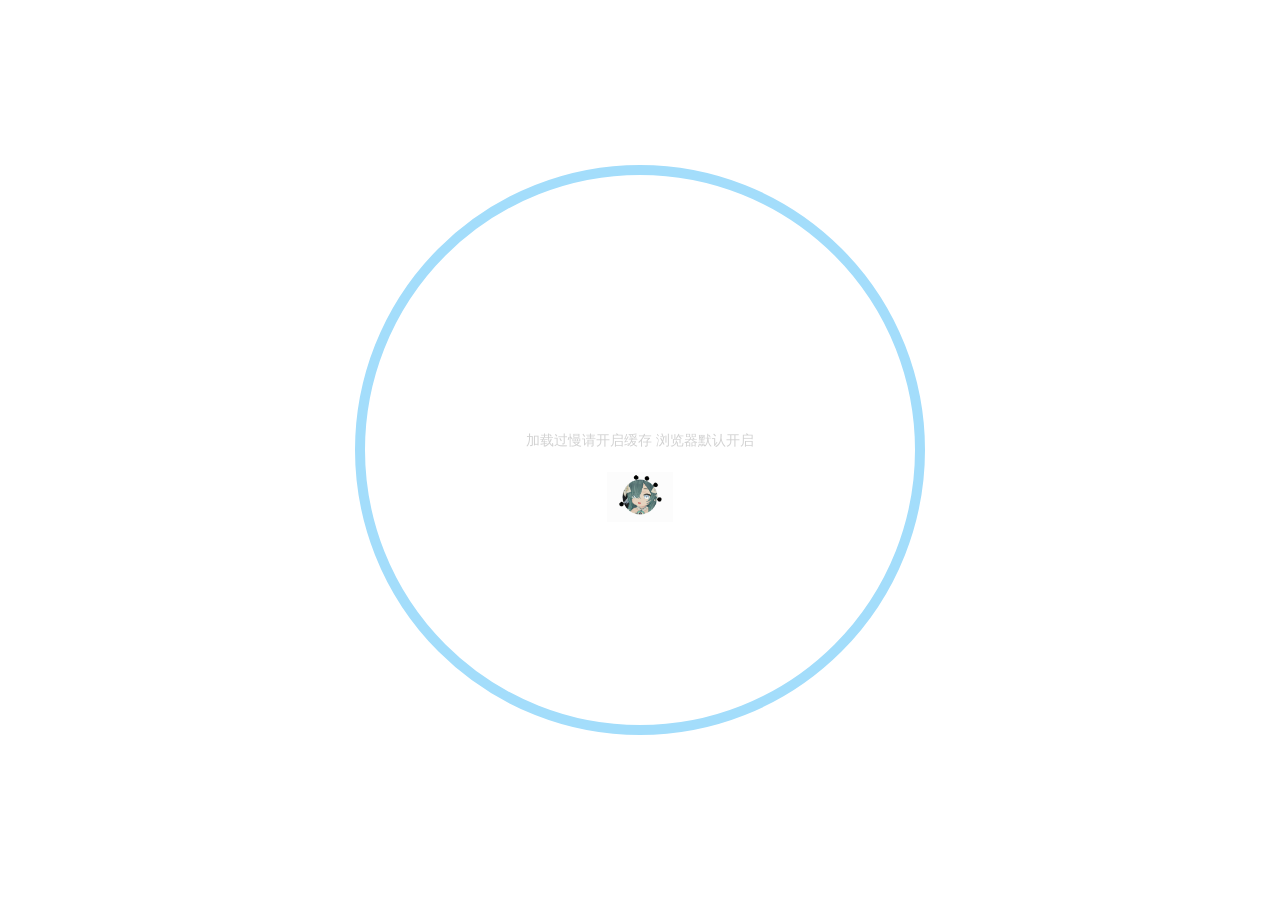
<file: tags/index.html>
<!DOCTYPE html>
<html lang="zh">
<head>
    <meta charset="utf-8" />
    <title>tags | Che&#39;s Terminal</title>
    <meta name="author" content="CheHaoxuan" />
    <meta name="description" content="向着星辰与深渊，欢迎来到车车的个人博客网站。" />
    <meta name="keywords" content="" />
    <meta
        name="viewport"
        content="width=device-width, initial-scale=1.0, maximum-scale=1.0, user-scalable=0"
    />
    <link rel="icon" href="/images/avatar.jpg" />
    <link rel="manifest" href="/manifest.webmanifest" />
    <meta name="theme-color" content="#121212" />
    <meta name="mobile-web-app-capable" content="yes" />
    <meta name="apple-mobile-web-app-capable" content="yes" />
    <meta name="apple-mobile-web-app-status-bar-style" content="black" />
    <meta name="apple-mobile-web-app-title" content="Che's Terminal" />
    <link rel="apple-touch-icon" sizes="180x180" href="/icons/icon-180.png" />
    <link rel="preconnect" href="https://s4.zstatic.net" />
<script src="https://s4.zstatic.net/ajax/libs/vue/3.3.7/vue.global.prod.min.js"></script>
<link rel="stylesheet" href="https://s4.zstatic.net/ajax/libs/font-awesome/6.4.2/css/all.min.css" />
<link rel="preconnect" href="https://fonts.googleapis.cn" />
<link rel="preconnect" href="https://fonts.gstatic.cn" crossorigin />
<link
    rel="stylesheet"
    href="https://fonts.googleapis.cn/css2?family=Fira+Code:wght@400;500;600;700&family=Lexend:wght@400;500;600;700;800;900&family=Noto+Sans+SC:wght@400;500;600;700;800;900&display=swap"
/>
<script> const mixins = {}; </script>

<script src="https://polyfill.alicdn.com/v3/polyfill.min.js?features=default"></script>


<script src="https://s4.zstatic.net/ajax/libs/highlight.js/11.9.0/highlight.min.js"></script>
<script src="https://s4.zstatic.net/ajax/libs/highlightjs-line-numbers.js/2.8.0/highlightjs-line-numbers.min.js"></script>
<link
    rel="stylesheet"
    href="https://s4.zstatic.net/ajax/libs/highlight.js/11.9.0/styles/github.min.css"
/>
<script src="/js/lib/highlight.js"></script>



<script src="/js/lib/preview.js"></script>





<link rel="stylesheet" href="/css/main.css?v=20261123" />

<meta name="generator" content="Hexo 8.1.2"></head>
<body>
    <div id="layout">
        <transition name="fade">
            <div id="loading" v-show="loading">
                <div id="loading-circle">
                    <h2>LOADING</h2>
                    <p>加载过慢请开启缓存 浏览器默认开启</p>
                    <img src="/images/loading.gif" />
                </div>
            </div>
        </transition>
        <div id="menu" :class="{ hidden: hiddenMenu, 'menu-color': menuColor}">
    <nav id="desktop-menu">
        <a class="title" href="/">
            <span>CHE&#39;S TERMINAL</span>
        </a>
        
        <a href="/">
            <i class="fa-solid fa-house fa-fw"></i>
            <span>&ensp;主页</span>
        </a>
        
        <a href="/archives">
            <i class="fa-solid fa-box-archive fa-fw"></i>
            <span>&ensp;所有文章</span>
        </a>
        
        <a href="/categories">
            <i class="fa-solid fa-bookmark fa-fw"></i>
            <span>&ensp;书签页</span>
        </a>
        
        <a href="/software">
            <i class="fa-solid fa-toolbox fa-fw"></i>
            <span>&ensp;软件分享</span>
        </a>
        
        <a href="/about">
            <i class="fa-solid fa-id-card fa-fw"></i>
            <span>&ensp;关于本站</span>
        </a>
        
    </nav>
    <nav id="mobile-menu">
        <div class="title" @click="showMenuItems = !showMenuItems">
            <i class="fa-solid fa-bars fa-fw"></i>
            <span>&emsp;CHE&#39;S TERMINAL</span>
        </div>
        <transition name="slide">
            <div class="items" v-show="showMenuItems">
                
                <a href="/">
                    <div class="item">
                        <div style="min-width: 20px; max-width: 50px; width: 10%">
                            <i class="fa-solid fa-house fa-fw"></i>
                        </div>
                        <div style="min-width: 100px; max-width: 150%; width: 20%">主页</div>
                    </div>
                </a>
                
                <a href="/archives">
                    <div class="item">
                        <div style="min-width: 20px; max-width: 50px; width: 10%">
                            <i class="fa-solid fa-box-archive fa-fw"></i>
                        </div>
                        <div style="min-width: 100px; max-width: 150%; width: 20%">所有文章</div>
                    </div>
                </a>
                
                <a href="/categories">
                    <div class="item">
                        <div style="min-width: 20px; max-width: 50px; width: 10%">
                            <i class="fa-solid fa-bookmark fa-fw"></i>
                        </div>
                        <div style="min-width: 100px; max-width: 150%; width: 20%">书签页</div>
                    </div>
                </a>
                
                <a href="/software">
                    <div class="item">
                        <div style="min-width: 20px; max-width: 50px; width: 10%">
                            <i class="fa-solid fa-toolbox fa-fw"></i>
                        </div>
                        <div style="min-width: 100px; max-width: 150%; width: 20%">软件分享</div>
                    </div>
                </a>
                
                <a href="/about">
                    <div class="item">
                        <div style="min-width: 20px; max-width: 50px; width: 10%">
                            <i class="fa-solid fa-id-card fa-fw"></i>
                        </div>
                        <div style="min-width: 100px; max-width: 150%; width: 20%">关于本站</div>
                    </div>
                </a>
                
            </div>
        </transition>
    </nav>
</div>
<transition name="fade">
    <div id="menu-curtain" @click="showMenuItems = !showMenuItems" v-show="showMenuItems"></div>
</transition>

        <div id="main" :class="loading ? 'into-enter-from': 'into-enter-active'">
            <div id="archives">
    
    <div class="categories-tags">
        
        
        
        <span>
            <a href="/tags/Welcome/" style="background: #ff9800">
                <span class="icon">
                    <i class="fa-solid fa-tags fa-fw"></i>
                </span>
                Welcome
            </a>
        </span>
        
        
    </div>
    
</div>

            <footer id="footer">
    <div id="footer-wrap">
        <div>
            &copy;
            2022 - 2026 Che&#39;s Terminal
            <span id="footer-icon">
                <i class="fa-solid fa-font-awesome fa-fw"></i>
            </span>
            &commat;CheHaoxuan
        </div>
        <div>
            Based on the <a target="_blank" rel="noopener" href="https://hexo.io">Hexo Engine</a> &amp;
            <a target="_blank" rel="noopener" href="https://github.com/theme-particlex/hexo-theme-particlex">ParticleX Theme</a>
        </div>
        
    </div>
</footer>

        </div>
        
        <transition name="fade">
            <div id="preview" ref="preview" v-show="previewShow">
                <img id="preview-content" ref="previewContent" />
            </div>
        </transition>
        
    </div>
    <script src="/js/main.js"></script>
    
    
    <script>
        if ("serviceWorker" in navigator) {
            window.addEventListener("load", () => {
                navigator.serviceWorker.register("/sw.js").catch(() => {});
            });
        }
    </script>
</body>
</html>
</file>
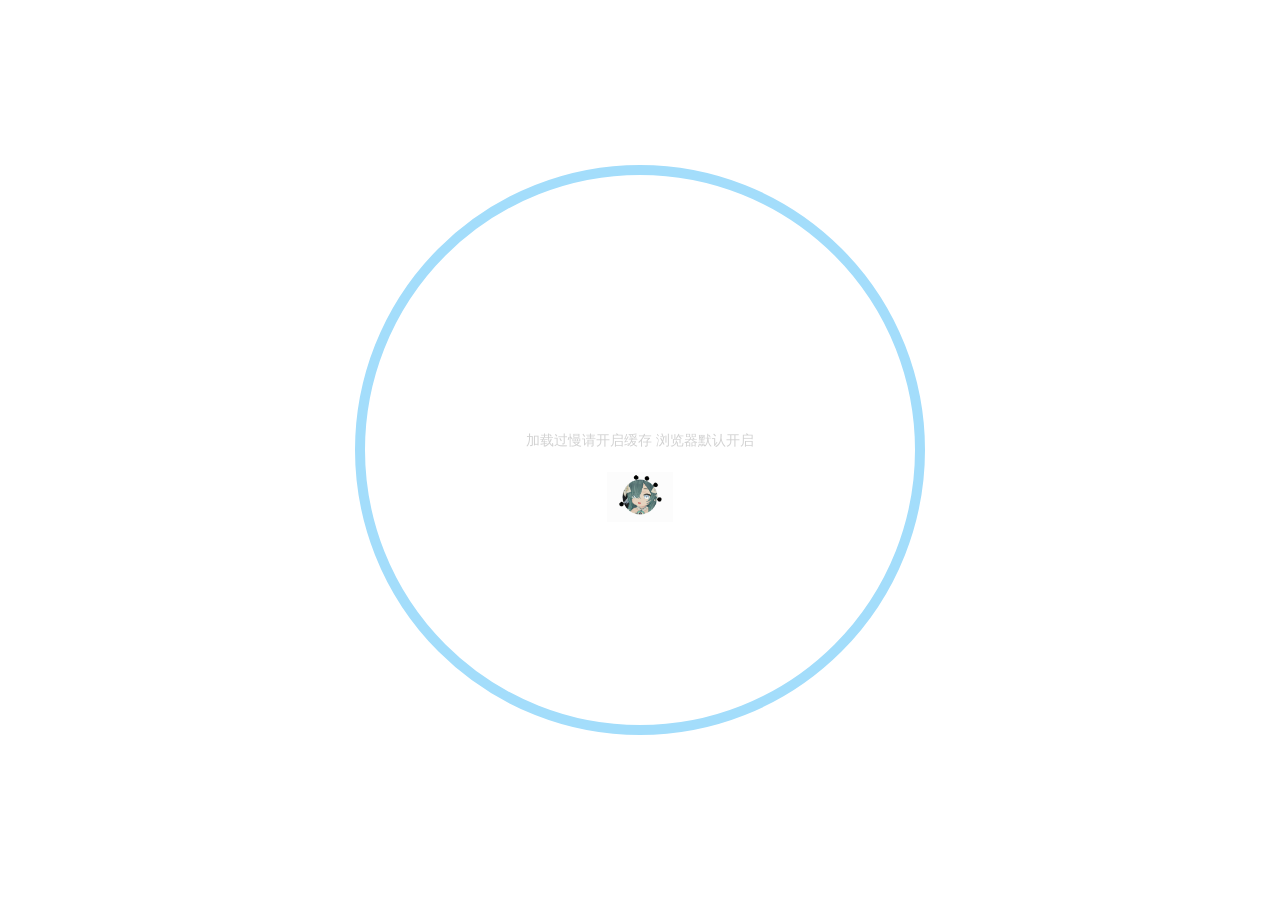
<file: tags/Welcome/index.html>
<!DOCTYPE html>
<html lang="zh">
<head>
    <meta charset="utf-8" />
    <title>Tags: Welcome | Che&#39;s Terminal</title>
    <meta name="author" content="CheHaoxuan" />
    <meta name="description" content="向着星辰与深渊，欢迎来到车车的个人博客网站。" />
    <meta name="keywords" content="" />
    <meta
        name="viewport"
        content="width=device-width, initial-scale=1.0, maximum-scale=1.0, user-scalable=0"
    />
    <link rel="icon" href="/images/avatar.jpg" />
    <link rel="manifest" href="/manifest.webmanifest" />
    <meta name="theme-color" content="#121212" />
    <meta name="mobile-web-app-capable" content="yes" />
    <meta name="apple-mobile-web-app-capable" content="yes" />
    <meta name="apple-mobile-web-app-status-bar-style" content="black" />
    <meta name="apple-mobile-web-app-title" content="Che's Terminal" />
    <link rel="apple-touch-icon" sizes="180x180" href="/icons/icon-180.png" />
    <link rel="preconnect" href="https://s4.zstatic.net" />
<script src="https://s4.zstatic.net/ajax/libs/vue/3.3.7/vue.global.prod.min.js"></script>
<link rel="stylesheet" href="https://s4.zstatic.net/ajax/libs/font-awesome/6.4.2/css/all.min.css" />
<link rel="preconnect" href="https://fonts.googleapis.cn" />
<link rel="preconnect" href="https://fonts.gstatic.cn" crossorigin />
<link
    rel="stylesheet"
    href="https://fonts.googleapis.cn/css2?family=Fira+Code:wght@400;500;600;700&family=Lexend:wght@400;500;600;700;800;900&family=Noto+Sans+SC:wght@400;500;600;700;800;900&display=swap"
/>
<script> const mixins = {}; </script>

<script src="https://polyfill.alicdn.com/v3/polyfill.min.js?features=default"></script>


<script src="https://s4.zstatic.net/ajax/libs/highlight.js/11.9.0/highlight.min.js"></script>
<script src="https://s4.zstatic.net/ajax/libs/highlightjs-line-numbers.js/2.8.0/highlightjs-line-numbers.min.js"></script>
<link
    rel="stylesheet"
    href="https://s4.zstatic.net/ajax/libs/highlight.js/11.9.0/styles/github.min.css"
/>
<script src="/js/lib/highlight.js"></script>



<script src="/js/lib/preview.js"></script>





<link rel="stylesheet" href="/css/main.css?v=20261123" />

<meta name="generator" content="Hexo 8.1.2"></head>
<body>
    <div id="layout">
        <transition name="fade">
            <div id="loading" v-show="loading">
                <div id="loading-circle">
                    <h2>LOADING</h2>
                    <p>加载过慢请开启缓存 浏览器默认开启</p>
                    <img src="/images/loading.gif" />
                </div>
            </div>
        </transition>
        <div id="menu" :class="{ hidden: hiddenMenu, 'menu-color': menuColor}">
    <nav id="desktop-menu">
        <a class="title" href="/">
            <span>CHE&#39;S TERMINAL</span>
        </a>
        
        <a href="/">
            <i class="fa-solid fa-house fa-fw"></i>
            <span>&ensp;主页</span>
        </a>
        
        <a href="/archives">
            <i class="fa-solid fa-box-archive fa-fw"></i>
            <span>&ensp;所有文章</span>
        </a>
        
        <a href="/categories">
            <i class="fa-solid fa-bookmark fa-fw"></i>
            <span>&ensp;书签页</span>
        </a>
        
        <a href="/software">
            <i class="fa-solid fa-toolbox fa-fw"></i>
            <span>&ensp;软件分享</span>
        </a>
        
        <a href="/about">
            <i class="fa-solid fa-id-card fa-fw"></i>
            <span>&ensp;关于本站</span>
        </a>
        
    </nav>
    <nav id="mobile-menu">
        <div class="title" @click="showMenuItems = !showMenuItems">
            <i class="fa-solid fa-bars fa-fw"></i>
            <span>&emsp;CHE&#39;S TERMINAL</span>
        </div>
        <transition name="slide">
            <div class="items" v-show="showMenuItems">
                
                <a href="/">
                    <div class="item">
                        <div style="min-width: 20px; max-width: 50px; width: 10%">
                            <i class="fa-solid fa-house fa-fw"></i>
                        </div>
                        <div style="min-width: 100px; max-width: 150%; width: 20%">主页</div>
                    </div>
                </a>
                
                <a href="/archives">
                    <div class="item">
                        <div style="min-width: 20px; max-width: 50px; width: 10%">
                            <i class="fa-solid fa-box-archive fa-fw"></i>
                        </div>
                        <div style="min-width: 100px; max-width: 150%; width: 20%">所有文章</div>
                    </div>
                </a>
                
                <a href="/categories">
                    <div class="item">
                        <div style="min-width: 20px; max-width: 50px; width: 10%">
                            <i class="fa-solid fa-bookmark fa-fw"></i>
                        </div>
                        <div style="min-width: 100px; max-width: 150%; width: 20%">书签页</div>
                    </div>
                </a>
                
                <a href="/software">
                    <div class="item">
                        <div style="min-width: 20px; max-width: 50px; width: 10%">
                            <i class="fa-solid fa-toolbox fa-fw"></i>
                        </div>
                        <div style="min-width: 100px; max-width: 150%; width: 20%">软件分享</div>
                    </div>
                </a>
                
                <a href="/about">
                    <div class="item">
                        <div style="min-width: 20px; max-width: 50px; width: 10%">
                            <i class="fa-solid fa-id-card fa-fw"></i>
                        </div>
                        <div style="min-width: 100px; max-width: 150%; width: 20%">关于本站</div>
                    </div>
                </a>
                
            </div>
        </transition>
    </nav>
</div>
<transition name="fade">
    <div id="menu-curtain" @click="showMenuItems = !showMenuItems" v-show="showMenuItems"></div>
</transition>

        <div id="main" :class="loading ? 'into-enter-from': 'into-enter-active'">
            <div id="archives">
    
    <div class="categories-tags">
        
        
        
        <span>
            <a href="/tags/Welcome/" style="background: linear-gradient(120deg, #9abbf7 0%, #ffbbf4 100%)">
                <span class="icon">
                    <i class="fa-solid fa-tags fa-fw"></i>
                </span>
                Welcome
            </a>
        </span>
        
        
        
        
    </div>
    
    <div class="timeline">
        <div class="timeline-tail"></div>
        <div class="timeline-content">
            <div class="item-time">2026/9/18</div>
            <a href="/2026/09/18/%E4%BD%A0%E5%A5%BD%E5%91%80/">
                <h3>你好</h3>
            </a>
            <div class="info">
                
                
                <span class="tags">
                    <span class="icon">
                        <i class="fa-solid fa-tags fa-fw"></i>
                    </span>
                    
                    
                    <span class="tag">
                        
                        <a href="/tags/Welcome/" style="color: #ffffff">
                            Welcome
                        </a>
                    </span>
                    
                </span>
                
            </div>
        </div>
    </div>
    
</div>

            <footer id="footer">
    <div id="footer-wrap">
        <div>
            &copy;
            2022 - 2026 Che&#39;s Terminal
            <span id="footer-icon">
                <i class="fa-solid fa-font-awesome fa-fw"></i>
            </span>
            &commat;CheHaoxuan
        </div>
        <div>
            Based on the <a target="_blank" rel="noopener" href="https://hexo.io">Hexo Engine</a> &amp;
            <a target="_blank" rel="noopener" href="https://github.com/theme-particlex/hexo-theme-particlex">ParticleX Theme</a>
        </div>
        
    </div>
</footer>

        </div>
        
        <transition name="fade">
            <div id="preview" ref="preview" v-show="previewShow">
                <img id="preview-content" ref="previewContent" />
            </div>
        </transition>
        
    </div>
    <script src="/js/main.js"></script>
    
    
    <script>
        if ("serviceWorker" in navigator) {
            window.addEventListener("load", () => {
                navigator.serviceWorker.register("/sw.js").catch(() => {});
            });
        }
    </script>
</body>
</html>
</file>
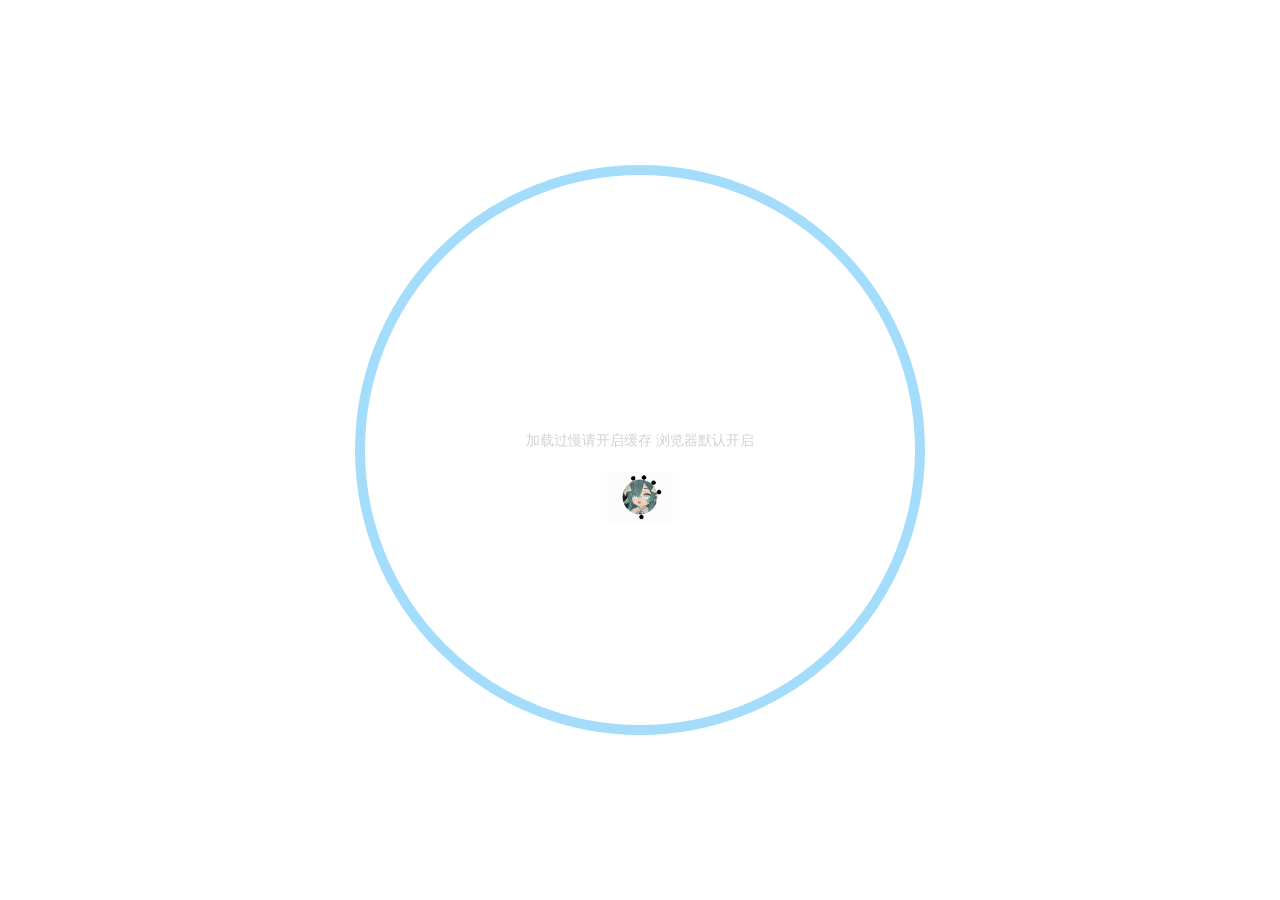
<file: 2026/09/18/你好/index.html>
<!DOCTYPE html>
<html lang="zh">
<head>
    <meta charset="utf-8" />
    <title>你好 | Che&#39;s Terminal</title>
    <meta name="author" content="CheHaoxuan" />
    <meta name="description" content="向着星辰与深渊，欢迎来到车车的个人博客网站。" />
    <meta name="keywords" content="" />
    <meta
        name="viewport"
        content="width=device-width, initial-scale=1.0, maximum-scale=1.0, user-scalable=0"
    />
    <link rel="icon" href="/images/avatar.jpg" />
    <link rel="preconnect" href="https://s4.zstatic.net" />
<script src="https://s4.zstatic.net/ajax/libs/vue/3.3.7/vue.global.prod.min.js"></script>
<link rel="stylesheet" href="https://s4.zstatic.net/ajax/libs/font-awesome/6.4.2/css/all.min.css" />
<link rel="preconnect" href="https://fonts.googleapis.cn" />
<link rel="preconnect" href="https://fonts.gstatic.cn" crossorigin />
<link
    rel="stylesheet"
    href="https://fonts.googleapis.cn/css2?family=Fira+Code:wght@400;500;600;700&family=Lexend:wght@400;500;600;700;800;900&family=Noto+Sans+SC:wght@400;500;600;700;800;900&display=swap"
/>
<script> const mixins = {}; </script>

<script src="https://polyfill.alicdn.com/v3/polyfill.min.js?features=default"></script>


<script src="https://s4.zstatic.net/ajax/libs/highlight.js/11.9.0/highlight.min.js"></script>
<script src="https://s4.zstatic.net/ajax/libs/highlightjs-line-numbers.js/2.8.0/highlightjs-line-numbers.min.js"></script>
<link
    rel="stylesheet"
    href="https://s4.zstatic.net/ajax/libs/highlight.js/11.9.0/styles/github.min.css"
/>
<script src="/js/lib/highlight.js"></script>



<script src="/js/lib/preview.js"></script>









<link rel="stylesheet" href="/css/main.css" />

<meta name="generator" content="Hexo 8.1.2"></head>
<body>
    <div id="layout">
        <transition name="fade">
            <div id="loading" v-show="loading">
                <div id="loading-circle">
                    <h2>LOADING</h2>
                    <p>加载过慢请开启缓存 浏览器默认开启</p>
                    <img src="/images/loading.gif" />
                </div>
            </div>
        </transition>
        <div id="menu" :class="{ hidden: hiddenMenu, 'menu-color': menuColor}">
    <nav id="desktop-menu">
        <a class="title" href="/">
            <span>CHE&#39;S TERMINAL</span>
        </a>
        
        <a href="/">
            <i class="fa-solid fa-house fa-fw"></i>
            <span>&ensp;主页</span>
        </a>
        
        <a href="/archives">
            <i class="fa-solid fa-box-archive fa-fw"></i>
            <span>&ensp;所有文章</span>
        </a>
        
        <a href="/categories">
            <i class="fa-solid fa-bookmark fa-fw"></i>
            <span>&ensp;书签页</span>
        </a>
        
        <a href="/about">
            <i class="fa-solid fa-id-card fa-fw"></i>
            <span>&ensp;关于本站</span>
        </a>
        
    </nav>
    <nav id="mobile-menu">
        <div class="title" @click="showMenuItems = !showMenuItems">
            <i class="fa-solid fa-bars fa-fw"></i>
            <span>&emsp;CHE&#39;S TERMINAL</span>
        </div>
        <transition name="slide">
            <div class="items" v-show="showMenuItems">
                
                <a href="/">
                    <div class="item">
                        <div style="min-width: 20px; max-width: 50px; width: 10%">
                            <i class="fa-solid fa-house fa-fw"></i>
                        </div>
                        <div style="min-width: 100px; max-width: 150%; width: 20%">主页</div>
                    </div>
                </a>
                
                <a href="/archives">
                    <div class="item">
                        <div style="min-width: 20px; max-width: 50px; width: 10%">
                            <i class="fa-solid fa-box-archive fa-fw"></i>
                        </div>
                        <div style="min-width: 100px; max-width: 150%; width: 20%">所有文章</div>
                    </div>
                </a>
                
                <a href="/categories">
                    <div class="item">
                        <div style="min-width: 20px; max-width: 50px; width: 10%">
                            <i class="fa-solid fa-bookmark fa-fw"></i>
                        </div>
                        <div style="min-width: 100px; max-width: 150%; width: 20%">书签页</div>
                    </div>
                </a>
                
                <a href="/about">
                    <div class="item">
                        <div style="min-width: 20px; max-width: 50px; width: 10%">
                            <i class="fa-solid fa-id-card fa-fw"></i>
                        </div>
                        <div style="min-width: 100px; max-width: 150%; width: 20%">关于本站</div>
                    </div>
                </a>
                
            </div>
        </transition>
    </nav>
</div>
<transition name="fade">
    <div id="menu-curtain" @click="showMenuItems = !showMenuItems" v-show="showMenuItems"></div>
</transition>

        <div id="main" :class="loading ? 'into-enter-from': 'into-enter-active'">
            <div class="article">
    <div>
        <h1>你好</h1>
    </div>
    <div class="info">
        <span class="date">
            <span class="icon">
                <i class="fa-solid fa-calendar fa-fw"></i>
            </span>
            2026/9/18
        </span>
        
        
    </div>
    
    <div class="content" v-pre>
        
    </div>
    
    
    
    
    
    
    
</div>

            <footer id="footer">
    <div id="footer-wrap">
        <div>
            &copy;
            2022 - 2026 Che&#39;s Terminal
            <span id="footer-icon">
                <i class="fa-solid fa-font-awesome fa-fw"></i>
            </span>
            &commat;CheHaoxuan
        </div>
        <div>
            Based on the <a target="_blank" rel="noopener" href="https://hexo.io">Hexo Engine</a> &amp;
            <a target="_blank" rel="noopener" href="https://github.com/theme-particlex/hexo-theme-particlex">ParticleX Theme</a>
        </div>
        
    </div>
</footer>

        </div>
        
        <transition name="fade">
            <div id="preview" ref="preview" v-show="previewShow">
                <img id="preview-content" ref="previewContent" />
            </div>
        </transition>
        
    </div>
    <script src="/js/main.js"></script>
    
    




    
</body>
</html>
</file>
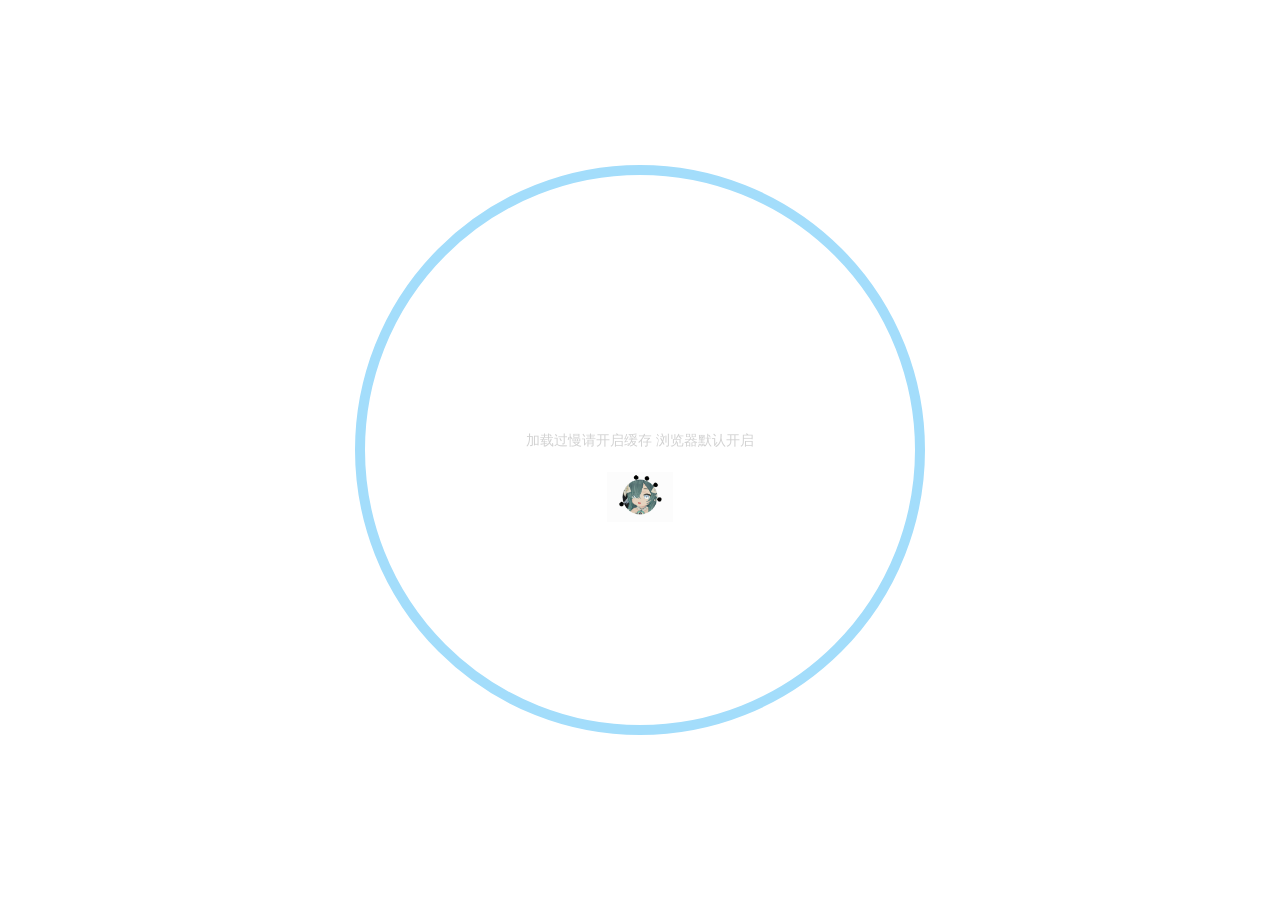
<file: 2026/09/18/你好呀/index.html>
<!DOCTYPE html>
<html lang="zh">
<head>
    <meta charset="utf-8" />
    <title>你好 | Che&#39;s Terminal</title>
    <meta name="author" content="CheHaoxuan" />
    <meta name="description" content="向着星辰与深渊，欢迎来到车车的个人博客网站。" />
    <meta name="keywords" content="" />
    <meta
        name="viewport"
        content="width=device-width, initial-scale=1.0, maximum-scale=1.0, user-scalable=0"
    />
    <link rel="icon" href="/images/avatar.jpg" />
    <link rel="manifest" href="/manifest.webmanifest" />
    <meta name="theme-color" content="#121212" />
    <meta name="mobile-web-app-capable" content="yes" />
    <meta name="apple-mobile-web-app-capable" content="yes" />
    <meta name="apple-mobile-web-app-status-bar-style" content="black" />
    <meta name="apple-mobile-web-app-title" content="Che's Terminal" />
    <link rel="apple-touch-icon" sizes="180x180" href="/icons/icon-180.png" />
    <link rel="preconnect" href="https://s4.zstatic.net" />
<script src="https://s4.zstatic.net/ajax/libs/vue/3.3.7/vue.global.prod.min.js"></script>
<link rel="stylesheet" href="https://s4.zstatic.net/ajax/libs/font-awesome/6.4.2/css/all.min.css" />
<link rel="preconnect" href="https://fonts.googleapis.cn" />
<link rel="preconnect" href="https://fonts.gstatic.cn" crossorigin />
<link
    rel="stylesheet"
    href="https://fonts.googleapis.cn/css2?family=Fira+Code:wght@400;500;600;700&family=Lexend:wght@400;500;600;700;800;900&family=Noto+Sans+SC:wght@400;500;600;700;800;900&display=swap"
/>
<script> const mixins = {}; </script>

<script src="https://polyfill.alicdn.com/v3/polyfill.min.js?features=default"></script>


<script src="https://s4.zstatic.net/ajax/libs/highlight.js/11.9.0/highlight.min.js"></script>
<script src="https://s4.zstatic.net/ajax/libs/highlightjs-line-numbers.js/2.8.0/highlightjs-line-numbers.min.js"></script>
<link
    rel="stylesheet"
    href="https://s4.zstatic.net/ajax/libs/highlight.js/11.9.0/styles/github.min.css"
/>
<script src="/js/lib/highlight.js"></script>



<script src="/js/lib/preview.js"></script>






<script src="https://s4.zstatic.net/ajax/libs/waline/2.15.8/waline.min.js"></script>
<link rel="stylesheet" href="https://s4.zstatic.net/ajax/libs/waline/2.15.8/waline.min.css" />
<link rel="stylesheet" href="https://s4.zstatic.net/ajax/libs/waline/2.15.8/waline-meta.min.css" />




<link rel="stylesheet" href="/css/main.css?v=20261123" />

<meta name="generator" content="Hexo 8.1.2"></head>
<body>
    <div id="layout">
        <transition name="fade">
            <div id="loading" v-show="loading">
                <div id="loading-circle">
                    <h2>LOADING</h2>
                    <p>加载过慢请开启缓存 浏览器默认开启</p>
                    <img src="/images/loading.gif" />
                </div>
            </div>
        </transition>
        <div id="menu" :class="{ hidden: hiddenMenu, 'menu-color': menuColor}">
    <nav id="desktop-menu">
        <a class="title" href="/">
            <span>CHE&#39;S TERMINAL</span>
        </a>
        
        <a href="/">
            <i class="fa-solid fa-house fa-fw"></i>
            <span>&ensp;主页</span>
        </a>
        
        <a href="/archives">
            <i class="fa-solid fa-box-archive fa-fw"></i>
            <span>&ensp;所有文章</span>
        </a>
        
        <a href="/categories">
            <i class="fa-solid fa-bookmark fa-fw"></i>
            <span>&ensp;书签页</span>
        </a>
        
        <a href="/software">
            <i class="fa-solid fa-toolbox fa-fw"></i>
            <span>&ensp;软件分享</span>
        </a>
        
        <a href="/about">
            <i class="fa-solid fa-id-card fa-fw"></i>
            <span>&ensp;关于本站</span>
        </a>
        
    </nav>
    <nav id="mobile-menu">
        <div class="title" @click="showMenuItems = !showMenuItems">
            <i class="fa-solid fa-bars fa-fw"></i>
            <span>&emsp;CHE&#39;S TERMINAL</span>
        </div>
        <transition name="slide">
            <div class="items" v-show="showMenuItems">
                
                <a href="/">
                    <div class="item">
                        <div style="min-width: 20px; max-width: 50px; width: 10%">
                            <i class="fa-solid fa-house fa-fw"></i>
                        </div>
                        <div style="min-width: 100px; max-width: 150%; width: 20%">主页</div>
                    </div>
                </a>
                
                <a href="/archives">
                    <div class="item">
                        <div style="min-width: 20px; max-width: 50px; width: 10%">
                            <i class="fa-solid fa-box-archive fa-fw"></i>
                        </div>
                        <div style="min-width: 100px; max-width: 150%; width: 20%">所有文章</div>
                    </div>
                </a>
                
                <a href="/categories">
                    <div class="item">
                        <div style="min-width: 20px; max-width: 50px; width: 10%">
                            <i class="fa-solid fa-bookmark fa-fw"></i>
                        </div>
                        <div style="min-width: 100px; max-width: 150%; width: 20%">书签页</div>
                    </div>
                </a>
                
                <a href="/software">
                    <div class="item">
                        <div style="min-width: 20px; max-width: 50px; width: 10%">
                            <i class="fa-solid fa-toolbox fa-fw"></i>
                        </div>
                        <div style="min-width: 100px; max-width: 150%; width: 20%">软件分享</div>
                    </div>
                </a>
                
                <a href="/about">
                    <div class="item">
                        <div style="min-width: 20px; max-width: 50px; width: 10%">
                            <i class="fa-solid fa-id-card fa-fw"></i>
                        </div>
                        <div style="min-width: 100px; max-width: 150%; width: 20%">关于本站</div>
                    </div>
                </a>
                
            </div>
        </transition>
    </nav>
</div>
<transition name="fade">
    <div id="menu-curtain" @click="showMenuItems = !showMenuItems" v-show="showMenuItems"></div>
</transition>

        <div id="main" :class="loading ? 'into-enter-from': 'into-enter-active'">
            <div class="article">
    <div>
        <h1>你好</h1>
    </div>
    <div class="info">
        <span class="date">
            <span class="icon">
                <i class="fa-solid fa-calendar fa-fw"></i>
            </span>
            2026/9/18
        </span>
        
        
        <span class="tags">
            <span class="icon">
                <i class="fa-solid fa-tags fa-fw"></i>
            </span>
            
            
            <span class="tag">
                
                <a href="/tags/Welcome/" style="color: #ff5252">
                    Welcome
                </a>
            </span>
            
        </span>
        
    </div>
    
    <div class="content" v-pre>
        <p>你好！欢迎来到我的个人网站！</p>

    </div>
    
    
    
    
    
    <div id="comment">
        <div id="waline-container"></div>
    </div>
    
    
    
</div>

            <footer id="footer">
    <div id="footer-wrap">
        <div>
            &copy;
            2022 - 2026 Che&#39;s Terminal
            <span id="footer-icon">
                <i class="fa-solid fa-font-awesome fa-fw"></i>
            </span>
            &commat;CheHaoxuan
        </div>
        <div>
            Based on the <a target="_blank" rel="noopener" href="https://hexo.io">Hexo Engine</a> &amp;
            <a target="_blank" rel="noopener" href="https://github.com/theme-particlex/hexo-theme-particlex">ParticleX Theme</a>
        </div>
        
    </div>
</footer>

        </div>
        
        <transition name="fade">
            <div id="preview" ref="preview" v-show="previewShow">
                <img id="preview-content" ref="previewContent" />
            </div>
        </transition>
        
    </div>
    <script src="/js/main.js"></script>
    
    
    


<script>
    Waline.init({
        el: "#waline-container",
        serverURL: "https://che-waline.vercel.app",
        commentCount: true,
        pageview: false,
        emoji: "https://unpkg.com/@waline/emojis@1.2.0/weibo,https://unpkg.com/@waline/emojis@1.2.0/alus,https://unpkg.com/@waline/emojis@1.2.0/bilibili,https://unpkg.com/@waline/emojis@1.2.0/qq,https://unpkg.com/@waline/emojis@1.2.0/tieba,https://unpkg.com/@waline/emojis@1.2.0/tw-emoji".split(","),
        meta: "nick".split(","),
        requiredMeta: "nick".split(","),
        lang: "zh-CN",
        wordLimit: 0,
        pageSize: "10",
        login: "disable",
        
    });
</script>



    
    <script>
        if ("serviceWorker" in navigator) {
            window.addEventListener("load", () => {
                navigator.serviceWorker.register("/sw.js").catch(() => {});
            });
        }
    </script>
</body>
</html>
</file>
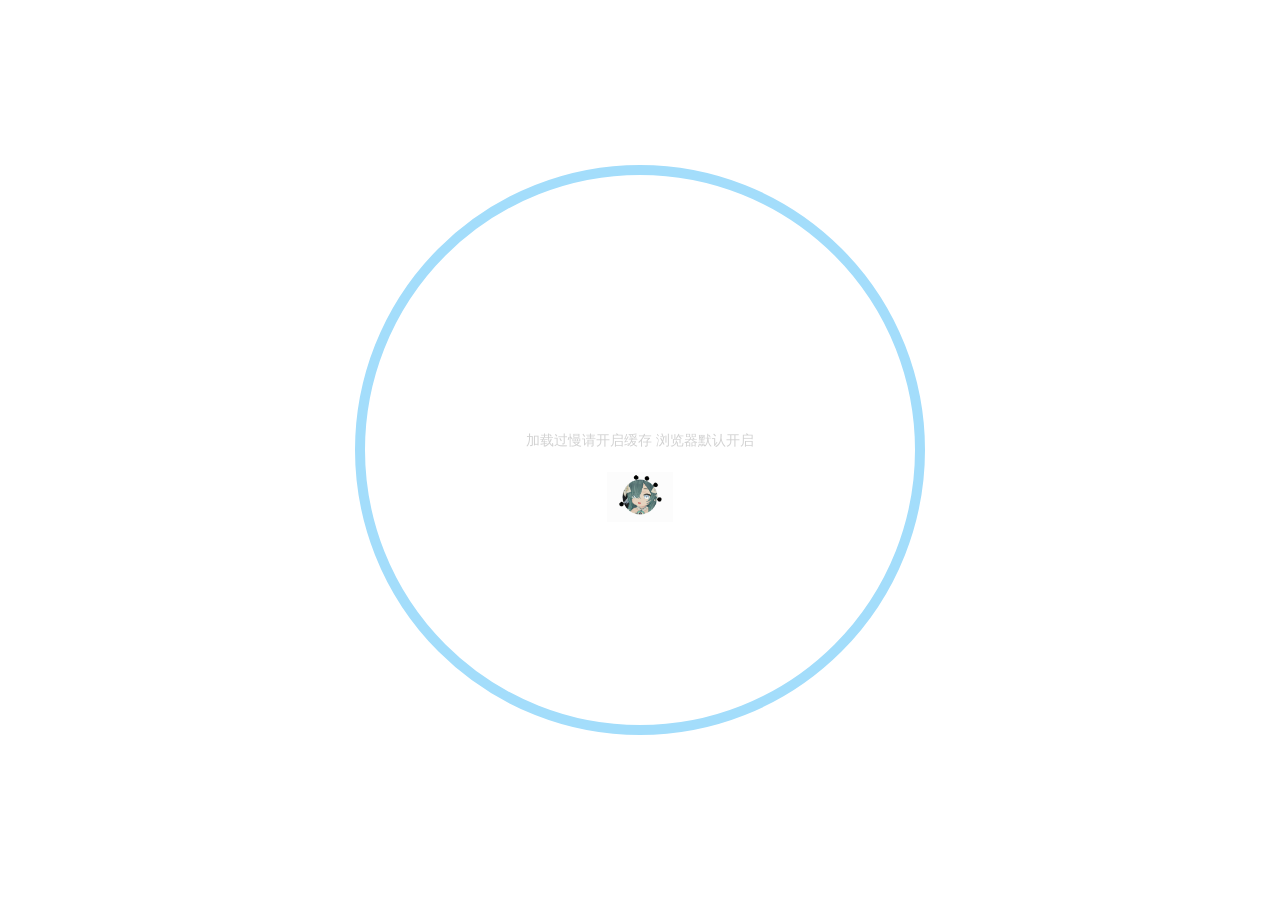
<file: 2026/09/18/第一篇文章/index.html>
<!DOCTYPE html>
<html lang="en">
<head>
    <meta charset="utf-8" />
    <title>第一篇文章 | 橙歌の个人Blog</title>
    <meta name="author" content="CheHaoxuan" />
    <meta name="description" content="可以评论一下呀" />
    <meta name="keywords" content="" />
    <meta
        name="viewport"
        content="width=device-width, initial-scale=1.0, maximum-scale=1.0, user-scalable=0"
    />
    <link rel="icon" href="/images/avatar.jpg" />
    <link rel="preconnect" href="https://s4.zstatic.net" />
<script src="https://s4.zstatic.net/ajax/libs/vue/3.3.7/vue.global.prod.min.js"></script>
<link rel="stylesheet" href="https://s4.zstatic.net/ajax/libs/font-awesome/6.4.2/css/all.min.css" />
<link rel="preconnect" href="https://fonts.googleapis.cn" />
<link rel="preconnect" href="https://fonts.gstatic.cn" crossorigin />
<link
    rel="stylesheet"
    href="https://fonts.googleapis.cn/css2?family=Fira+Code:wght@400;500;600;700&family=Lexend:wght@400;500;600;700;800;900&family=Noto+Sans+SC:wght@400;500;600;700;800;900&display=swap"
/>
<script> const mixins = {}; </script>

<script src="https://polyfill.alicdn.com/v3/polyfill.min.js?features=default"></script>


<script src="https://s4.zstatic.net/ajax/libs/highlight.js/11.9.0/highlight.min.js"></script>
<script src="https://s4.zstatic.net/ajax/libs/highlightjs-line-numbers.js/2.8.0/highlightjs-line-numbers.min.js"></script>
<link
    rel="stylesheet"
    href="https://s4.zstatic.net/ajax/libs/highlight.js/11.9.0/styles/github.min.css"
/>
<script src="/js/lib/highlight.js"></script>



<script src="/js/lib/preview.js"></script>









<link rel="stylesheet" href="/css/main.css" />

<meta name="generator" content="Hexo 8.1.2"></head>
<body>
    <div id="layout">
        <transition name="fade">
            <div id="loading" v-show="loading">
                <div id="loading-circle">
                    <h2>LOADING</h2>
                    <p>加载过慢请开启缓存 浏览器默认开启</p>
                    <img src="/images/loading.gif" />
                </div>
            </div>
        </transition>
        <div id="menu" :class="{ hidden: hiddenMenu, 'menu-color': menuColor}">
    <nav id="desktop-menu">
        <a class="title" href="/">
            <span>橙歌の个人BLOG</span>
        </a>
        
        <a href="/">
            <i class="fa-solid fa-house fa-fw"></i>
            <span>&ensp;Home</span>
        </a>
        
        <a href="/about">
            <i class="fa-solid fa-id-card fa-fw"></i>
            <span>&ensp;About</span>
        </a>
        
        <a href="/archives">
            <i class="fa-solid fa-box-archive fa-fw"></i>
            <span>&ensp;Archives</span>
        </a>
        
        <a href="/categories">
            <i class="fa-solid fa-bookmark fa-fw"></i>
            <span>&ensp;Categories</span>
        </a>
        
        <a href="/tags">
            <i class="fa-solid fa-tags fa-fw"></i>
            <span>&ensp;Tags</span>
        </a>
        
    </nav>
    <nav id="mobile-menu">
        <div class="title" @click="showMenuItems = !showMenuItems">
            <i class="fa-solid fa-bars fa-fw"></i>
            <span>&emsp;橙歌の个人BLOG</span>
        </div>
        <transition name="slide">
            <div class="items" v-show="showMenuItems">
                
                <a href="/">
                    <div class="item">
                        <div style="min-width: 20px; max-width: 50px; width: 10%">
                            <i class="fa-solid fa-house fa-fw"></i>
                        </div>
                        <div style="min-width: 100px; max-width: 150%; width: 20%">Home</div>
                    </div>
                </a>
                
                <a href="/about">
                    <div class="item">
                        <div style="min-width: 20px; max-width: 50px; width: 10%">
                            <i class="fa-solid fa-id-card fa-fw"></i>
                        </div>
                        <div style="min-width: 100px; max-width: 150%; width: 20%">About</div>
                    </div>
                </a>
                
                <a href="/archives">
                    <div class="item">
                        <div style="min-width: 20px; max-width: 50px; width: 10%">
                            <i class="fa-solid fa-box-archive fa-fw"></i>
                        </div>
                        <div style="min-width: 100px; max-width: 150%; width: 20%">Archives</div>
                    </div>
                </a>
                
                <a href="/categories">
                    <div class="item">
                        <div style="min-width: 20px; max-width: 50px; width: 10%">
                            <i class="fa-solid fa-bookmark fa-fw"></i>
                        </div>
                        <div style="min-width: 100px; max-width: 150%; width: 20%">Categories</div>
                    </div>
                </a>
                
                <a href="/tags">
                    <div class="item">
                        <div style="min-width: 20px; max-width: 50px; width: 10%">
                            <i class="fa-solid fa-tags fa-fw"></i>
                        </div>
                        <div style="min-width: 100px; max-width: 150%; width: 20%">Tags</div>
                    </div>
                </a>
                
            </div>
        </transition>
    </nav>
</div>
<transition name="fade">
    <div id="menu-curtain" @click="showMenuItems = !showMenuItems" v-show="showMenuItems"></div>
</transition>

        <div id="main" :class="loading ? 'into-enter-from': 'into-enter-active'">
            <div class="article">
    <div>
        <h1>第一篇文章</h1>
    </div>
    <div class="info">
        <span class="date">
            <span class="icon">
                <i class="fa-solid fa-calendar fa-fw"></i>
            </span>
            2026/9/18
        </span>
        
        
    </div>
    
    <div class="content" v-pre>
        
    </div>
    
    
    
    
    
    
    
</div>

            <footer id="footer">
    <div id="footer-wrap">
        <div>
            &copy;
            2022 - 2026 橙歌の个人Blog
            <span id="footer-icon">
                <i class="fa-solid fa-font-awesome fa-fw"></i>
            </span>
            &commat;CheHaoxuan
        </div>
        <div>
            Based on the <a target="_blank" rel="noopener" href="https://hexo.io">Hexo Engine</a> &amp;
            <a target="_blank" rel="noopener" href="https://github.com/theme-particlex/hexo-theme-particlex">ParticleX Theme</a>
        </div>
        
    </div>
</footer>

        </div>
        
        <transition name="fade">
            <div id="preview" ref="preview" v-show="previewShow">
                <img id="preview-content" ref="previewContent" />
            </div>
        </transition>
        
    </div>
    <script src="/js/main.js"></script>
    
    




    
</body>
</html>
</file>
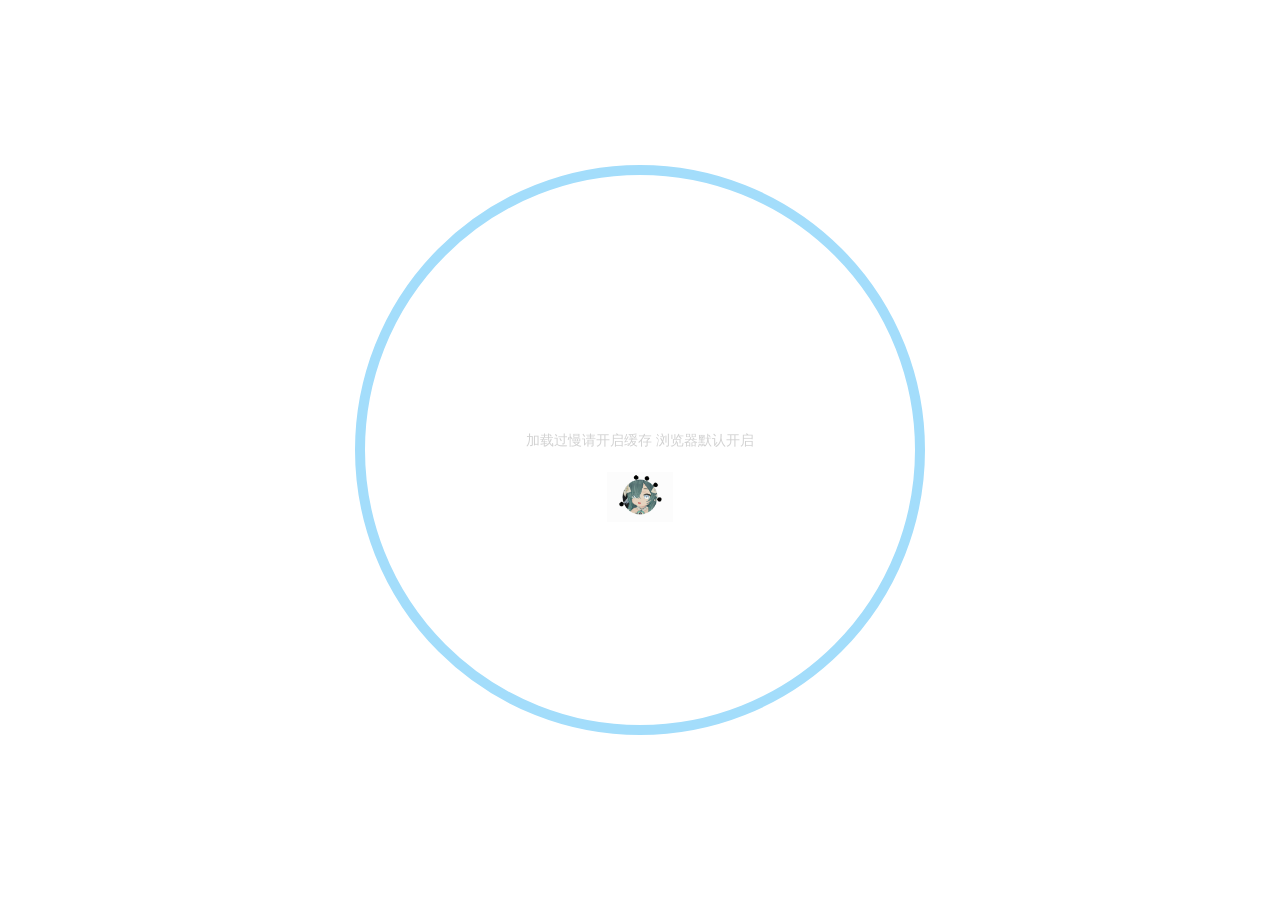
<file: 2026/11/23/这辈子我都不要吸烟/index.html>
<!DOCTYPE html>
<html lang="zh">
<head>
    <meta charset="utf-8" />
    <title>这辈子我都不要吸烟 | Che&#39;s Terminal</title>
    <meta name="author" content="CheHaoxuan" />
    <meta name="description" content="向着星辰与深渊，欢迎来到车车的个人博客网站。" />
    <meta name="keywords" content="" />
    <meta
        name="viewport"
        content="width=device-width, initial-scale=1.0, maximum-scale=1.0, user-scalable=0"
    />
    <link rel="icon" href="/images/avatar.jpg" />
    <link rel="manifest" href="/manifest.webmanifest" />
    <meta name="theme-color" content="#121212" />
    <meta name="mobile-web-app-capable" content="yes" />
    <meta name="apple-mobile-web-app-capable" content="yes" />
    <meta name="apple-mobile-web-app-status-bar-style" content="black" />
    <meta name="apple-mobile-web-app-title" content="Che's Terminal" />
    <link rel="apple-touch-icon" sizes="180x180" href="/icons/icon-180.png" />
    <link rel="preconnect" href="https://s4.zstatic.net" />
<script src="https://s4.zstatic.net/ajax/libs/vue/3.3.7/vue.global.prod.min.js"></script>
<link rel="stylesheet" href="https://s4.zstatic.net/ajax/libs/font-awesome/6.4.2/css/all.min.css" />
<link rel="preconnect" href="https://fonts.googleapis.cn" />
<link rel="preconnect" href="https://fonts.gstatic.cn" crossorigin />
<link
    rel="stylesheet"
    href="https://fonts.googleapis.cn/css2?family=Fira+Code:wght@400;500;600;700&family=Lexend:wght@400;500;600;700;800;900&family=Noto+Sans+SC:wght@400;500;600;700;800;900&display=swap"
/>
<script> const mixins = {}; </script>

<script src="https://polyfill.alicdn.com/v3/polyfill.min.js?features=default"></script>


<script src="https://s4.zstatic.net/ajax/libs/highlight.js/11.9.0/highlight.min.js"></script>
<script src="https://s4.zstatic.net/ajax/libs/highlightjs-line-numbers.js/2.8.0/highlightjs-line-numbers.min.js"></script>
<link
    rel="stylesheet"
    href="https://s4.zstatic.net/ajax/libs/highlight.js/11.9.0/styles/github.min.css"
/>
<script src="/js/lib/highlight.js"></script>



<script src="/js/lib/preview.js"></script>






<script src="https://s4.zstatic.net/ajax/libs/waline/2.15.8/waline.min.js"></script>
<link rel="stylesheet" href="https://s4.zstatic.net/ajax/libs/waline/2.15.8/waline.min.css" />
<link rel="stylesheet" href="https://s4.zstatic.net/ajax/libs/waline/2.15.8/waline-meta.min.css" />




<link rel="stylesheet" href="/css/main.css?v=20261123" />

<meta name="generator" content="Hexo 8.1.2"></head>
<body>
    <div id="layout">
        <transition name="fade">
            <div id="loading" v-show="loading">
                <div id="loading-circle">
                    <h2>LOADING</h2>
                    <p>加载过慢请开启缓存 浏览器默认开启</p>
                    <img src="/images/loading.gif" />
                </div>
            </div>
        </transition>
        <div id="menu" :class="{ hidden: hiddenMenu, 'menu-color': menuColor}">
    <nav id="desktop-menu">
        <a class="title" href="/">
            <span>CHE&#39;S TERMINAL</span>
        </a>
        
        <a href="/">
            <i class="fa-solid fa-house fa-fw"></i>
            <span>&ensp;主页</span>
        </a>
        
        <a href="/archives">
            <i class="fa-solid fa-box-archive fa-fw"></i>
            <span>&ensp;所有文章</span>
        </a>
        
        <a href="/categories">
            <i class="fa-solid fa-bookmark fa-fw"></i>
            <span>&ensp;书签页</span>
        </a>
        
        <a href="/software">
            <i class="fa-solid fa-toolbox fa-fw"></i>
            <span>&ensp;软件分享</span>
        </a>
        
        <a href="/about">
            <i class="fa-solid fa-id-card fa-fw"></i>
            <span>&ensp;关于本站</span>
        </a>
        
    </nav>
    <nav id="mobile-menu">
        <div class="title" @click="showMenuItems = !showMenuItems">
            <i class="fa-solid fa-bars fa-fw"></i>
            <span>&emsp;CHE&#39;S TERMINAL</span>
        </div>
        <transition name="slide">
            <div class="items" v-show="showMenuItems">
                
                <a href="/">
                    <div class="item">
                        <div style="min-width: 20px; max-width: 50px; width: 10%">
                            <i class="fa-solid fa-house fa-fw"></i>
                        </div>
                        <div style="min-width: 100px; max-width: 150%; width: 20%">主页</div>
                    </div>
                </a>
                
                <a href="/archives">
                    <div class="item">
                        <div style="min-width: 20px; max-width: 50px; width: 10%">
                            <i class="fa-solid fa-box-archive fa-fw"></i>
                        </div>
                        <div style="min-width: 100px; max-width: 150%; width: 20%">所有文章</div>
                    </div>
                </a>
                
                <a href="/categories">
                    <div class="item">
                        <div style="min-width: 20px; max-width: 50px; width: 10%">
                            <i class="fa-solid fa-bookmark fa-fw"></i>
                        </div>
                        <div style="min-width: 100px; max-width: 150%; width: 20%">书签页</div>
                    </div>
                </a>
                
                <a href="/software">
                    <div class="item">
                        <div style="min-width: 20px; max-width: 50px; width: 10%">
                            <i class="fa-solid fa-toolbox fa-fw"></i>
                        </div>
                        <div style="min-width: 100px; max-width: 150%; width: 20%">软件分享</div>
                    </div>
                </a>
                
                <a href="/about">
                    <div class="item">
                        <div style="min-width: 20px; max-width: 50px; width: 10%">
                            <i class="fa-solid fa-id-card fa-fw"></i>
                        </div>
                        <div style="min-width: 100px; max-width: 150%; width: 20%">关于本站</div>
                    </div>
                </a>
                
            </div>
        </transition>
    </nav>
</div>
<transition name="fade">
    <div id="menu-curtain" @click="showMenuItems = !showMenuItems" v-show="showMenuItems"></div>
</transition>

        <div id="main" :class="loading ? 'into-enter-from': 'into-enter-active'">
            <div class="article">
    <div>
        <h1>这辈子我都不要吸烟</h1>
    </div>
    <div class="info">
        <span class="date">
            <span class="icon">
                <i class="fa-solid fa-calendar fa-fw"></i>
            </span>
            2026/11/23
        </span>
        
        
    </div>
    
    <div class="content" v-pre>
        <p>这辈子我都不要吸烟</p>

    </div>
    
    
    
    
    
    <div id="comment">
        <div id="waline-container"></div>
    </div>
    
    
    
</div>

            <footer id="footer">
    <div id="footer-wrap">
        <div>
            &copy;
            2022 - 2026 Che&#39;s Terminal
            <span id="footer-icon">
                <i class="fa-solid fa-font-awesome fa-fw"></i>
            </span>
            &commat;CheHaoxuan
        </div>
        <div>
            Based on the <a target="_blank" rel="noopener" href="https://hexo.io">Hexo Engine</a> &amp;
            <a target="_blank" rel="noopener" href="https://github.com/theme-particlex/hexo-theme-particlex">ParticleX Theme</a>
        </div>
        
    </div>
</footer>

        </div>
        
        <transition name="fade">
            <div id="preview" ref="preview" v-show="previewShow">
                <img id="preview-content" ref="previewContent" />
            </div>
        </transition>
        
    </div>
    <script src="/js/main.js"></script>
    
    
    


<script>
    Waline.init({
        el: "#waline-container",
        serverURL: "https://che-waline.vercel.app",
        commentCount: true,
        pageview: false,
        emoji: "https://unpkg.com/@waline/emojis@1.2.0/weibo,https://unpkg.com/@waline/emojis@1.2.0/alus,https://unpkg.com/@waline/emojis@1.2.0/bilibili,https://unpkg.com/@waline/emojis@1.2.0/qq,https://unpkg.com/@waline/emojis@1.2.0/tieba,https://unpkg.com/@waline/emojis@1.2.0/tw-emoji".split(","),
        meta: "nick".split(","),
        requiredMeta: "nick".split(","),
        lang: "zh-CN",
        wordLimit: 0,
        pageSize: "10",
        login: "disable",
        
    });
</script>



    
    <script>
        if ("serviceWorker" in navigator) {
            window.addEventListener("load", () => {
                navigator.serviceWorker.register("/sw.js").catch(() => {});
            });
        }
    </script>
</body>
</html>
</file>
<file: css/main.css>
#archives {
    margin: auto;
    margin-top: 100px;
    padding: 20px;
}
#archives .categories-tags {
    margin: auto;
    margin-bottom: 50px;
    max-width: 900px;
    text-align: center;
    width: 100%;
}
#archives .categories-tags span {
    display: inline-block;
    margin: 10px;
}
#archives .categories-tags span .icon {
    color: #fff;
    margin-left: 0;
    margin-right: 10px;
}
#archives .categories-tags span a {
    border: #ffffff80 1px solid;
    border-radius: 10px;
    color: #fff;
    padding: 10px 15px;
    transition: background 0.25s, border 0.25s, color 0.25s;
}
#archives .categories-tags span a:hover {
    background: #fff !important;
    border: #a5c2f5 1px solid;
    color: #5c6b72;
}
#archives .category,
#archives .tags .tag,
.article .info .category,
.article .info .tags,
.article .info .tags .tag {
    display: inline-block;
    margin-right: 10px;
}
#archives h3 {
    margin: 10px 0;
}
#crypto {
    margin: 50px 0;
}
#crypto.failure {
    border-color: #ea4a5a;
    color: #ea4a5a;
}
#crypto.failure:focus {
    box-shadow: 0 0 0 3px #ea4a5a4d;
}
#crypto.success {
    border-color: #34d058;
    color: #34d058;
}
#footer {
    display: none !important; /* 新增：用最高优先级直接让整个页脚区域消失 */
    font-size: 14px;
    margin-top: 150px;
    padding-bottom: 20px;
    /* ...后面保留... */
}
#footer #footer-icon {
    color: #66afef;
    display: inline-block;
    font-size: 18px;
    margin: 0 10px;
}
#footer #footer-wrap {
    display: none
    border-top: 1px solid #aaa;
    color: #5c6b72;
    margin: auto;
    width: 900px;
}
#footer #footer-wrap div {
    margin: 15px;
}
#home-card {
    width: 300px;
}
#home-card #card-style {
    background: #212121;
    border: none;
    border-radius: 10px;
    box-shadow: 0 0 20px #00000080;
    display: flex;
    flex-direction: column;
    max-height: 80vh;
    justify-content: center;
    overflow: auto;
    position: sticky;
    text-align: center;
    top: 10vh;
    width: 300px;
}
#home-card #card-div {
    overflow: auto;
    padding: 25px 0;
}
#home-card #card-div .avatar {
    border: #f1f1f1 solid 3px;
    border-radius: 50%;
    height: 140px;
    margin: auto;
    text-align: center;
    width: 140px;
}
#home-card #card-div .avatar img {
    border-radius: 50%;
    height: 100%;
    width: 100%;
}
#home-card #card-div .avatar:hover img {
    transform: rotate(360deg);
}
#home-card #card-div .description {
    margin: 20px auto;
    width: 85%;
}
#home-card #card-div .friend-links .friend-link {
    margin-bottom: 5px;
}
#home-card #card-div .friend-links a {
    border-radius: 5px;
    color: #5c6b72;
    display: block;
    padding: 8px 0;
}
#home-card #card-div .icon-links .icon-link {
    margin: 5px;
}
#home-card #card-div .icon-links a {
    border-radius: 5px;
    color: #5c6b72;
    font-size: 18px;
    padding: 5px;
}
#home-card #card-div .icon-links a:hover,
#home-card #card-div .friend-links a:hover,
#home-posts .page-current .page-num:hover {
    background: #66afef;
    color: #fff;
}
#home-card #card-div .icon-links,
#home-card #card-div .friend-links {
    border-top: #cdcdcd solid 1px;
    margin: 10px auto;
    padding-top: 10px;
    width: 85%;
}
#home-card #card-div .name {
    font-size: 16px;
    font-weight: bold;
    margin: 20px auto;
}
#home-head {
    display: flex;
    height: 100vh;
    width: 100vw;
}
#home-head #home-background {
    background-position: center;
    background-repeat: no-repeat;
    background-size: cover;
    height: 100vh;
    left: 0;
    position: absolute;
    top: 0;
    width: 100vw;
    z-index: -1;
}
#home-head #home-info .info {
    align-items: center;
    border-radius: 50%;
    display: flex;
    justify-content: center;
    text-align: center;
}
#home-head #home-info .loop:nth-child(1) {
    animation: loop1 10s linear infinite;
    background: #fff;
    border-radius: 38% 62% 63% 37%/41% 44% 56% 59%;
    opacity: 0.3;
    transform: rotate(30deg);
}
#home-head #home-info .loop:nth-child(2) {
    animation: loop2 15s linear infinite;
    background: #fff;
    border-radius: 38% 62% 63% 37%/41% 44% 56% 59%;
    opacity: 0.45;
    transform: rotate(60deg);
}
#home-head #home-info .loop:nth-child(3) {
    animation: loop3 10s linear infinite;
    background: #fff;
    border-radius: 38% 62% 63% 37%/41% 44% 56% 59%;
    opacity: 0.3;
    transform: rotate(90deg);
}
#home-head #home-info .loop:nth-child(4) {
    animation: loop4 15s linear infinite;
    background: #fff;
    border-radius: 38% 62% 63% 37%/41% 44% 56% 59%;
    opacity: 0.45;
    transform: rotate(120deg);
}
#home-head #home-info,
#home-posts {
    margin: auto;
}
#home-posts .page-current {
    align-items: center;
    display: flex;
    font-weight: bold;
    justify-content: center;
    margin-top: 50px;
    text-align: center;
    width: 100%;
}
#home-posts .page-current .current {
    border-radius: 5px;
    color: #da0a51;
    display: inline-block;
    height: 35px;
    line-height: 35px;
    margin: 0 7px;
    padding: 5px;
    width: 35px;
}
#home-posts .page-current .page-num,
#home-posts .page-current .page-omit {
    border-radius: 5px;
    display: inline-block;
    height: 35px;
    line-height: 35px;
    margin: 0 7px;
    padding: 5px;
    width: 35px;
}
#home-posts .page-current a {
    color: #999;
}
#home-posts .post {
    background: #212121;
    border-radius: 20px;
    box-shadow: 0 0 20px #00000080;
    transition: box-shadow 0.25s, transform 0.25s;
}
#home-posts .post .category-and-date {
    color: #5c6b72;
    margin-top: 15px;
    text-align: center;
    width: 100%;
}
#home-posts .post .category-and-date .category {
    display: inline-block;
    margin-right: 25px;
}
#home-posts .post .category-and-date .category a,
#archives a,
#archives .tag-icon,
#archives .item-time,
#archives .categories-tags span a:hover .icon,
.article .info a {
    color: #5c6b72;
}
#home-posts .post .category-and-date .date,
#archives .tags,
#menu #desktop-menu a span {
    display: inline-block;
}
#home-posts .post .category-and-date .special {
    display: inline-block;
    margin-left: 25px;
}
#home-posts .post .go-post {
    background: linear-gradient(120deg, #8b0000 0%, #ff5252 100%);
    border: 0;
    border-radius: 20px 0;
    bottom: -5px;
    box-shadow: 2px 2px 10px 0 #ff52527a;
    color: #fff;
    font-size: 14px;
    font-weight: bold;
    padding: 10px 24px;
    position: absolute;
    right: -5px;
    transition: box-shadow 0.25s ease-out, right 0.25s ease-out;
}
#home-posts .post .go-post:hover {
    box-shadow: -2px -2px 10px 0 #9abbf77a;
    right: -7px;
}
#home-posts .post .post-tags .tag {
    display: inline-block;
    font-weight: bold;
    margin-right: 10px;
}
#home-posts .post .post-tags a {
    font-size: 14px;
}
#home-posts .post .post-tags,
#archives .info,
.article .info {
    line-height: 1.7;
}
#home-posts .post-title {
    color: #ff5252;
    text-align: center;
}
#home-posts .post:hover {
    box-shadow: 0 0 5px #d9d9d9;
    transform: translate(-5px, -5px);
}
#home-posts-wrap {
    background: transparent;
    border-radius: 10px;
    display: flex;
    margin: auto;
    padding: 20px;
}
#home-posts-wrap,
#archives,
.article,
#footer #footer-wrap {
    box-sizing: border-box;
}
#loading {
    align-items: center;
    background: #fff;
    display: flex;
    flex-direction: column;
    height: 100vh;
    justify-content: center;
    left: 0;
    position: fixed;
    top: 0;
    width: 100vw;
    word-break: keep-all;
    z-index: 2147483647;
}
#loading h2,
#loading p,
#loading img {
    margin: 10px;
}
#loading img {
    border-radius: 0;
    height: 50px;
}
#loading-circle {
    align-items: center;
    border: 10px solid #a3ddfb;
    border-radius: 50%;
    display: flex;
    flex-direction: column;
    height: 50vmin;
    justify-content: center;
    padding: 50px;
    text-align: center;
    width: 50vmin;
}
#main {
    margin-right: calc(100% - 100vw);
}
#menu {
    background: #c62828;
    box-shadow: 0 -1px 10px 0 #9e9e9e4d;
    font-weight: bold;
    line-height: 50px;
    position: fixed;
    top: 0;
    transition: background 0.25s ease-out, top 0.25s ease-out;
    width: 100vw;
    z-index: 1004;
}
#menu #desktop-menu {
    height: 50px;
}
#menu #desktop-menu .title {
    color: #fff;
    display: inline-block;
    margin-left: 60px;
    margin-right: 5px;
}
#menu #desktop-menu a {
    color: #fff;
    display: inline-block;
    margin-left: 30px;
}
#menu #mobile-menu {
    min-height: 50px;
    text-align: center;
}
#menu #mobile-menu .items {
    padding: 10px 0 20px;
    z-index: 1002;
}
#menu #mobile-menu .items .item {
    display: flex;
    justify-content: center;
    margin: auto;
    min-width: 200px;
    width: 80%;
}
#menu #mobile-menu .items a {
    color: #fff; /* 将这里的 #555 改为 #fff (纯白) */
}
#menu #mobile-menu .title {
    color: #fff; /* 将这里的 #555 改为 #fff (纯白) */
    cursor: pointer;
    z-index: 1003;
}
#menu-curtain {
    background: #0003;
    height: 100%;
    left: 0;
    position: fixed;
    top: 0;
    width: 100%;
    z-index: 1001;
}
#menu.hidden {
    top: -50px;
}
#menu.menu-color {
    background: #0003;
}
#menu.menu-color #desktop-menu a,
#menu.menu-color #mobile-menu a,
#menu.menu-color #mobile-menu .title {
    color: #fff;
}
#preview {
    align-items: center;
    background-color: #fffc;
    display: flex;
    height: 100vh;
    justify-content: center;
    left: 0;
    position: fixed;
    top: 0;
    width: 100vw;
    z-index: 1005;
}
#preview-content {
    box-shadow: 0 0 50px 10px #d9d9d980;
    margin: auto;
    max-height: 95%;
    max-width: 95%;
}
#search-bar {
    margin-bottom: 50px;
    z-index: 1000;
}
#timeline-wrap {
    display: flex;
    flex-direction: column-reverse;
}
* {
    margin: 0;
    padding: 0;
    position: relative;
    scrollbar-color: #8ab5ff #e6efff;
    scrollbar-width: thin;
    word-wrap: break-word;
}
.article {
    background: #212121; /* 新增：深灰卡片背景 */
    border-radius: 20px; /* 新增：圆角 */
    box-shadow: 0 0 20px #00000080; /* 新增：黑色半透明阴影 */
    font-size: 15px;
    margin: auto;
    margin-top: 100px;
    padding: 40px; /* 原来是 20px，加大让文字不贴边 */
}
.article .content {
    margin: 50px 0;
}
.article .info .date {
    color: #5c6b72;
    display: inline-block;
    margin-right: 10px;
}
.code-content {
    font-size: 13px;
    line-height: 2;
    overflow: auto;
    padding: 50px 30px 20px;
    white-space: pre;
}
.comment iframe,
body::-webkit-scrollbar-track {
    border-radius: 0;
}
.content {
    transition: opacity 0.25s;
}
.content img,
.content video,
.content audio,
.content iframe {
    display: block;
    marqn: 15px auto;
    max-width: 75%;
}
.copycode {
    color: #5c6b72;
    position: absolute;
    right: 0;
    top: 0;
}
.copycode i {
    padding: 15px;
    position: absolute;
    right: 0;
    top: 0;
    transition: transform 0.25s;
}
.copycode.copied i {
    transform: scale(1.25);
}
.copycode.copied i:first-child,
.copycode:not(.copied) i:last-child {
    opacity: 0;
}
.fade-enter-active,
.fade-leave-active {
    transition: opacity 0.3s;
}
.fade-enter-from,
.fade-leave-to {
    opacity: 0;
}
.hljs-ln-code {
    padding-left: 20px !important;
}
.hljs-ln-numbers {
    border-right: 1px solid #ccc;
    color: #ccc;
    padding-right: 10px !important;
    text-align: right;
    vertical-align: top;
}
.icon {
    color: #5c6b72;
    margin-right: 5px;
}
.input {
    background: #f6f8fa;
    border: 1px solid #d0d7de;
    border-radius: 50px;
    box-sizing: border-box;
    color: #000;
    display: block;
    font-size: 15px;
    height: 50px;
    text-indent: 20px;
    transition: background 0.25s, border 0.25s, box-shadow 0.25s;
    width: 100%;
}
.input:focus {
    background: #fff;
    border-color: #0969da;
    box-shadow: 0 0 0 3px #0969da4d;
    outline: none;
}
.input:hover {
    background: #fff;
}
.into-enter-active {
    transition: opacity 0.5s, transform 0.5s;
}
.into-enter-from {
    opacity: 0;
    transform: scale(1.1);
}
.katex {
    white-space: normal !important;
}
.language {
    background: linear-gradient(to right, #ed6ea0 0%, #ec8c69 100%);
    border-radius: 0 0 10px 10px;
    box-shadow: 1px 1px 0.75rem #ed6ea14d;
    color: #fff;
    font-size: 12px;
    font-weight: bold;
    left: 30px;
    padding: 10px 15px;
    position: absolute;
    top: 0;
}
.page-num,
.icon-link a,
.friend-link a {
    transition: background 0.25s, color 0.25s;
}
.page-num:hover,
.icon-link a:hover,
.friend-link a:hover,
.categories-tags a:hover,
.go-post:hover {
    opacity: 1;
}
.slide-enter-active,
.slide-leave-active {
    transition: margin-top 0.3s, opacity 0.3s;
}
.slide-enter-from,
.slide-leave-to {
    margin-top: -300px;
    opacity: 0;
}
.timeline {
    margin-bottom: 30px;
    transition: margin-top 0.5s, opacity 0.3s, visibility 0.3s;
}
.timeline-content {
    background: #212121; /* 原来是 #fff，改为深灰 */
    border: none;        /* 原来是 1px solid #0002，去掉多余边框 */
    border-radius: 3px;
    margin-left: 17.5px;
    padding: 24px;
    transition: box-shadow 0.5s;
}
.timeline-content:hover {
    box-shadow: 0 2px 8px #00000017;
}
.timeline-tail {
    background: #212121;       /* 原来是 #fff，改为深灰 */
    border: 2px solid #ff5252; /* 原来是 #a5c2f5(浅蓝)，改为亮红 */
    border-radius: 50%;
    height: 7px;
    position: absolute;
    width: 7px;
}
::-webkit-scrollbar {
    height: 12px;
    width: 12px;
}
::-webkit-scrollbar-thumb {
    background: #8ab5ff
        linear-gradient(
            45deg,
            #fff6 25%,
            transparent 25%,
            transparent 50%,
            #fff6 50%,
            #fff6 75%,
            transparent 75%,
            transparent
        );
    border: 3px solid #e6efff;
    border-radius: 100px;
}
::-webkit-scrollbar-track {
    background: #e6efff;
    border-radius: 100px;
}
::selection {
    background-color: #3392ff2a;
    color: unset;
}
a {
    color: #ff5252; /* 原来是 #66afef，改为红色 */
    text-decoration: none;
}
a:hover,
.content .copycode:hover {
    opacity: 0.8;
}
audio,
button,
iframe,
img,
video,
#home-head,
#menu,
.categories-tags a,
.copycode,
.friend-link a,
.go-post,
.hljs-ln-numbers,
.icon-link a,
.katex,
.language,
.page-current {
    user-select: none;
}
b,
strong {
    font-weight: bold;
    line-height: 2.5;
}
blockquote {
    background: #d9e8ff6b;
    border-left: 3px solid #1e3e3f;
    border-radius: 3px;
    margin: 15px 0;
    overflow: auto;
    padding: 0 15px;
}
body {
    background: #121212;
    color: #dddddd;
    font: 500 14px Lexend, "Noto Sans SC", sans-serif;
    overflow-x: hidden;
    width: 100%;
}
code {
    background: #bddcf76b;
    border-radius: 4px;
    line-height: 2.5;
    padding: 4px 8px;
}
h1,
h2,
h3,
h4,
h5,
h6 {
    color: #ffffff; /* 原来是 #1e3e3f，改为白色 */
    font-weight: bold;
    margin: 15px 0;
    word-break: keep-all;
}
h1 {
    font-size: 30px;
}
h2 {
    font-size: 27px;
}
h3 {
    font-size: 24px;
}
h4 {
    font-size: 21px;
}
h5 {
    font-size: 18px;
}
h6 {
    font-size: 15px;
}
hr {
    border-style: dashed none none;
    border-width: 1.5px;
}
img,
video,
audio,
iframe {
    border-radius: 10px;
}
mark {
    background: #fff13360;
    border-radius: 4px;
    color: unset;
    line-height: 2.5;
    padding: 4px 8px;
}
p,
ul,
ol {
    line-height: 1.7;
    margin: 15px 0;
}
pre {
    border: 1px solid #ebeef5;
    border-radius: 15px;
    box-shadow: 0 2px 12px 0 #0000001a;
    margin: 25px 0;
    overflow: hidden;
    white-space: normal;
}
pre,
code,
.hljs,
.input,
.language {
    font-family: "Fira Code", "Noto Sans SC", monospace;
}
table:not(.hljs-ln) {
    margin: 15px 0;
}
table:not(.hljs-ln) td:nth-child(even) {
    background: #c7e0fb4d;
}
table:not(.hljs-ln) td:nth-child(odd) {
    background: #d9e8ff4d;
}
table:not(.hljs-ln) th {
    background: #a3ddfb;
}
table:not(.hljs-ln) tr th,
table:not(.hljs-ln) tr td {
    border-radius: 3px;
    padding: 10px 20px;
}
ul li,
ol li {
    margin: 8px 0;
}
@keyframes loop1 {
    from {
        transform: rotate(30deg);
    }
    to {
        transform: rotate(390deg);
    }
}
@keyframes loop2 {
    from {
        transform: rotate(60deg);
    }
    to {
        transform: rotate(420deg);
    }
}
@keyframes loop3 {
    from {
        transform: rotate(90deg);
    }
    to {
        transform: rotate(450deg);
    }
}
@keyframes loop4 {
    from {
        transform: rotate(120deg);
    }
    to {
        transform: rotate(480deg);
    }
}
@media (min-width: 900px) {
    #home-head #home-info .info .wrap {
        padding: 25px;
    }
    #home-head #home-info .info .wrap h1 {
        font-size: 52px;
        font-weight: bold;
        margin-bottom: 10px;
    }
    #home-head #home-info .info .wrap h3 {
        font-size: 24px;
        margin: 10px 0;
    }
    #home-head #home-info .info .wrap h5 {
        font-size: 16px;
        margin: 20px 0;
    }
    #home-head #home-info .loop {
        display: inline-block;
        height: 500px;
        position: absolute;
        width: 500px;
    }
    #home-head #home-info,
    #home-head #home-info .info {
        height: 500px;
        width: 500px;
    }
    #home-posts {
        margin-right: 50px;
        width: 850px;
    }
    #home-posts .post {
        margin-bottom: 25px;
        padding: 50px;
    }
    #home-posts .post .description {
        padding: 20px 0;
    }
    #home-posts-wrap {
        max-width: 1200px;
    }
    #menu #desktop-menu {
        display: block;
    }
    #menu #mobile-menu {
        display: none;
    }
    .article,
    #archives,
    #footer #footer-wrap {
        width: 900px;
    }
    .home-posts-wrap-no-card #home-posts {
        margin: auto;
    }
    ul,
    ol {
        padding-left: 40px;
    }
}
@media (min-width: 900px) and (max-width: 1200px) {
    #home-card {
        display: none;
    }
    #home-posts {
        width: 100%;
    }
    #home-posts-wrap,
    #archives {
        width: 800px;
    }
}
@media (max-width: 900px) {
    #home-head #home-info {
        height: 350px;
        width: 350px;
    }
    #home-head #home-info .info {
        align-items: center;
        background: #ffffffa6;
        display: flex;
        height: 350px;
        justify-content: center;
        margin: auto;
        width: 350px;
    }
    #home-head #home-info .info .wrap {
        padding: 50px;
    }
    #home-head #home-info .info .wrap h1 {
        font-size: 46px;
        margin-bottom: 10px;
    }
    #home-head #home-info .info .wrap h3 {
        font-size: 20px;
        margin: 10px 0;
    }
    #home-head #home-info .info .wrap h5 {
        font-size: 14px;
        margin: 20px 0;
    }
    #home-head #home-info .loop {
        display: none;
        height: 350px;
        position: absolute;
        width: 350px;
    }
    #home-posts {
        margin: auto;
        width: 100%;
    }
    #home-posts .post {
        margin-bottom: 30px;
        padding: 20px 30px;
    }
    #home-posts .post .description {
        padding: 20px 0;
    }
    #home-posts .post .post-tags {
        padding-right: 69px;
    }
    #home-posts-wrap,
    .article,
    #archives,
    #footer #footer-wrap {
        width: 100%;
    }
    #menu #desktop-menu,
    #home-card {
        display: none;
    }
    #menu #mobile-menu {
        display: block;
    }
    ul,
    ol {
        padding-left: 20px;
    }
}
/* 专属覆盖：将首页中央圆圈内的文字改为亮红色 */
#home-head #home-info .info .wrap h1,
#home-head #home-info .info .wrap h3,
#home-head #home-info .info .wrap h5 {
    color: #ff5252 !important; 
}
/* ================= Waline v2.15.8 深色主题完整适配 ================= */
:root {
    --waline-white: #ffffff;
    --waline-light-grey: #8e8e93;
    --waline-dark-grey: #b0b0b5;
    --waline-theme-color: #ff5252;
    --waline-active-color: #ff6e6e;
    --waline-color: #e5e5ea;
    --waline-bgcolor: #1a1a1d;
    --waline-bgcolor-light: #242428;
    --waline-bgcolor-hover: #2c2c31;
    --waline-border-color: #333338;
    --waline-disable-bgcolor: #2a2a2e;
    --waline-disable-color: #6e6e73;
    --waline-code-bgcolor: #141416;
    --waline-bq-color: #252529;
    --waline-info-bgcolor: #26262a;
    --waline-info-color: #9e9ea6;
    --waline-border: 1px solid #333338;
    --waline-box-shadow: 0 8px 24px rgba(0, 0, 0, 0.35);
}

#waline-container .wl-panel {
    background: var(--waline-bgcolor) !important;
    border-color: var(--waline-border-color) !important;
    border-radius: 14px;
}

#waline-container .wl-header input {
    font-size: 0.85em;
}

#waline-container .wl-editor,
#waline-container .wl-input,
#waline-container .wl-content,
#waline-container .wl-content p {
    color: #f0f0f3 !important;
}

#waline-container .wl-editor::placeholder,
#waline-container .wl-input::placeholder {
    color: #7d7d85 !important;
    opacity: 1;
}

#waline-container .wl-card .wl-content.expand::before {
    background: linear-gradient(180deg, transparent, rgba(33, 33, 33, 0.95));
}

#waline-container .wl-card .wl-content.expand::after {
    background: rgba(33, 33, 33, 0.95);
    color: #b0b0b5;
}

/* 加深博客正文默认字体颜色 */
body {
    color: #d2d2d2 !important; /* 让正文不再过灰 */
}

/* ================= App Store 风格软件分享专栏 ================= */
#software-store {
    box-sizing: border-box;
    margin: 92px auto 60px;
    max-width: 1020px;
    padding: 0 22px;
    width: 100%;
}

#software-store * {
    box-sizing: border-box;
}

#software-store .store-hero {
    align-items: flex-end;
    border-bottom: 1px solid rgba(255, 255, 255, 0.08);
    display: flex;
    flex-wrap: wrap;
    gap: 18px;
    justify-content: space-between;
    margin-bottom: 22px;
    padding-bottom: 22px;
}

#software-store .store-eyebrow {
    color: #ff5252;
    font-size: 12px;
    font-weight: 700;
    letter-spacing: 0.14em;
    margin-bottom: 6px;
    text-transform: uppercase;
}

#software-store .store-title {
    color: #ffffff;
    font-size: 36px;
    font-weight: 800;
    letter-spacing: -0.02em;
    line-height: 1.15;
    margin: 0 0 8px;
}

#software-store .store-subtitle {
    align-items: center;
    color: #9a9aa2;
    display: flex;
    flex-wrap: wrap;
    font-size: 14px;
    gap: 10px;
    line-height: 1.5;
    margin: 0;
}

#software-store .store-total-badge {
    background: rgba(255, 255, 255, 0.08);
    border: 1px solid rgba(255, 255, 255, 0.08);
    border-radius: 999px;
    color: #d4d4d8;
    font-size: 12px;
    font-weight: 600;
    padding: 2px 10px;
}

#software-store .store-search-wrap {
    align-items: center;
    background: #1c1c1f;
    border: 1px solid rgba(255, 255, 255, 0.1);
    border-radius: 999px;
    display: flex;
    max-width: 100%;
    padding: 0 14px;
    transition: border-color 0.2s, box-shadow 0.2s;
    width: 280px;
}

#software-store .store-search-wrap:focus-within {
    border-color: #ff5252;
    box-shadow: 0 0 0 3px rgba(255, 82, 82, 0.18);
}

#software-store .store-search-icon {
    color: #8e8e93;
    font-size: 13px;
    margin-right: 8px;
}

#software-store #store-search-input {
    background: transparent;
    border: none;
    color: #f2f2f7;
    flex: 1;
    font-family: inherit;
    font-size: 14px;
    height: 40px;
    outline: none;
    width: 100%;
}

#software-store #store-search-input::placeholder {
    color: #7c7c84;
}

#software-store #store-search-clear {
    background: transparent;
    border: none;
    color: #8e8e93;
    cursor: pointer;
    font-size: 14px;
    padding: 4px;
}

#software-store #store-search-clear:hover {
    color: #ffffff;
}

#software-store .store-tabs {
    display: flex;
    flex-wrap: wrap;
    gap: 10px;
    margin-bottom: 30px;
}

#software-store .store-tab {
    align-items: center;
    background: #1c1c1f;
    border: 1px solid rgba(255, 255, 255, 0.08);
    border-radius: 999px;
    color: #c7c7cc;
    cursor: pointer;
    display: inline-flex;
    font-family: inherit;
    font-size: 13px;
    font-weight: 600;
    gap: 7px;
    padding: 8px 16px;
    transition: background 0.2s, border-color 0.2s, color 0.2s, transform 0.15s;
}

#software-store .store-tab:hover {
    background: #27272c;
    color: #ffffff;
}

#software-store .store-tab.active {
    background: #ff5252;
    border-color: #ff5252;
    box-shadow: 0 6px 18px rgba(255, 82, 82, 0.28);
    color: #ffffff;
}

#software-store .store-section-head {
    align-items: baseline;
    display: flex;
    justify-content: space-between;
    margin-bottom: 16px;
}

#software-store .store-section-head h2 {
    align-items: center;
    color: #ffffff;
    display: inline-flex;
    font-size: 21px;
    font-weight: 700;
    gap: 9px;
    margin: 0;
}

#software-store .store-section-head .shelf-icon {
    color: #ff5252;
    font-size: 17px;
}

#software-store .store-section-hint,
#software-store .store-section-count {
    color: #7c7c84;
    font-size: 12px;
    font-weight: 600;
    letter-spacing: 0.08em;
}

#software-store .store-featured-section {
    margin-bottom: 38px;
}

#software-store .store-featured-grid {
    display: grid;
    gap: 18px;
    grid-template-columns: repeat(2, minmax(0, 1fr));
}

#software-store .featured-card {
    border: 1px solid rgba(255, 255, 255, 0.09);
    border-radius: 22px;
    box-shadow: 0 14px 34px rgba(0, 0, 0, 0.36);
    display: flex;
    flex-direction: column;
    justify-content: space-between;
    overflow: hidden;
    transition: transform 0.22s ease, border-color 0.22s ease, box-shadow 0.22s ease;
}

#software-store .featured-card:hover {
    border-color: rgba(255, 82, 82, 0.35);
    box-shadow: 0 18px 40px rgba(0, 0, 0, 0.48);
    transform: translateY(-3px);
}

#software-store .featured-body {
    padding: 22px 22px 18px;
}

#software-store .featured-tag {
    color: #ff8a80;
    display: inline-block;
    font-size: 11px;
    font-weight: 700;
    letter-spacing: 0.1em;
    margin-bottom: 6px;
    text-transform: uppercase;
}

#software-store .featured-name {
    color: #ffffff;
    font-size: 24px;
    font-weight: 800;
    line-height: 1.25;
    margin: 0 0 8px;
}

#software-store .featured-desc {
    color: #c7c7cc;
    font-size: 13.5px;
    line-height: 1.6;
    margin: 0;
}

#software-store .featured-footer {
    align-items: center;
    background: rgba(18, 18, 20, 0.72);
    backdrop-filter: blur(12px);
    -webkit-backdrop-filter: blur(12px);
    border-top: 1px solid rgba(255, 255, 255, 0.07);
    display: flex;
    gap: 12px;
    padding: 14px 18px;
}

#software-store .featured-app-meta {
    flex: 1;
    min-width: 0;
}

#software-store .featured-app-title {
    color: #ffffff;
    font-size: 15px;
    font-weight: 700;
    overflow: hidden;
    text-overflow: ellipsis;
    white-space: nowrap;
}

#software-store .featured-app-sub {
    color: #9a9aa2;
    font-size: 12px;
    margin-top: 2px;
    overflow: hidden;
    text-overflow: ellipsis;
    white-space: nowrap;
}

#software-store .store-shelf {
    margin-bottom: 34px;
}

#software-store .store-app-grid {
    display: grid;
    gap: 14px;
    grid-template-columns: repeat(2, minmax(0, 1fr));
}

#software-store .app-row {
    align-items: center;
    background: #1c1c1f;
    border: 1px solid rgba(255, 255, 255, 0.07);
    border-radius: 18px;
    display: flex;
    gap: 14px;
    padding: 14px 16px;
    transition: background 0.2s, border-color 0.2s, transform 0.2s;
}

#software-store .app-row:hover {
    background: #232327;
    border-color: rgba(255, 255, 255, 0.16);
    transform: translateY(-2px);
}

#software-store .app-squircle {
    align-items: center;
    border-radius: 14px;
    box-shadow: inset 0 1px 0 rgba(255, 255, 255, 0.26), 0 6px 14px rgba(0, 0, 0, 0.32);
    color: #ffffff;
    display: flex;
    flex-shrink: 0;
    font-size: 23px;
    height: 56px;
    justify-content: center;
    overflow: hidden;
    width: 56px;
}

#software-store .app-squircle-sm {
    border-radius: 12px;
    font-size: 19px;
    height: 44px;
    width: 44px;
}

#software-store .app-squircle img {
    border-radius: 0;
    height: 100%;
    object-fit: cover;
    width: 100%;
}

#software-store .app-info {
    flex: 1;
    min-width: 0;
}

#software-store .app-name {
    color: #ffffff;
    font-size: 16px;
    font-weight: 700;
    line-height: 1.3;
    margin: 0 0 3px;
    overflow: hidden;
    text-overflow: ellipsis;
    white-space: nowrap;
}

#software-store .app-subtitle {
    color: #9a9aa2;
    display: -webkit-box;
    font-size: 12.5px;
    line-height: 1.45;
    margin: 0 0 7px;
    overflow: hidden;
    -webkit-box-orient: vertical;
    -webkit-line-clamp: 2;
}

#software-store .app-badges {
    display: flex;
    flex-wrap: wrap;
    gap: 6px;
}

#software-store .app-badge {
    background: rgba(255, 255, 255, 0.07);
    border-radius: 6px;
    color: #b4b4bc;
    font-size: 11px;
    font-weight: 600;
    line-height: 1.4;
    padding: 1px 7px;
}

#software-store .app-badge-accent {
    background: rgba(255, 82, 82, 0.14);
    color: #ff8a80;
}

#software-store .app-action {
    align-items: center;
    display: flex;
    flex-direction: column;
    flex-shrink: 0;
    gap: 4px;
}

#software-store .app-get-btn {
    background: rgba(255, 82, 82, 0.15);
    border-radius: 999px;
    color: #ff6b6b;
    display: inline-block;
    font-size: 13px;
    font-weight: 700;
    letter-spacing: 0.04em;
    min-width: 66px;
    padding: 6px 16px;
    text-align: center;
    text-decoration: none;
    transition: background 0.2s, color 0.2s, transform 0.15s;
}

#software-store .app-get-btn:hover {
    background: #ff5252;
    color: #ffffff;
    opacity: 1;
    transform: scale(1.03);
}

#software-store .app-price-note {
    color: #7c7c84;
    font-size: 10.5px;
    line-height: 1;
}

#software-store .store-empty {
    background: #1c1c1f;
    border: 1px dashed rgba(255, 255, 255, 0.12);
    border-radius: 18px;
    color: #8e8e93;
    margin: 24px 0 36px;
    padding: 48px 20px;
    text-align: center;
}

#software-store .store-empty i {
    color: #55555d;
    font-size: 32px;
    margin-bottom: 12px;
}

#software-store .store-empty p {
    margin: 0;
}

#software-store .store-comments-card {
    background: #212121;
    border: 1px solid rgba(255, 255, 255, 0.07);
    border-radius: 20px;
    box-shadow: 0 10px 28px rgba(0, 0, 0, 0.35);
    margin-top: 40px;
    padding: 26px 28px;
}

@media (max-width: 760px) {
    #software-store {
        margin-top: 76px;
        padding: 0 14px;
    }
    #software-store .store-title {
        font-size: 28px;
    }
    #software-store .store-search-wrap {
        width: 100%;
    }
    #software-store .store-featured-grid,
    #software-store .store-app-grid {
        grid-template-columns: 1fr;
    }
    #software-store .store-comments-card {
        padding: 20px 16px;
    }
}
</file>
